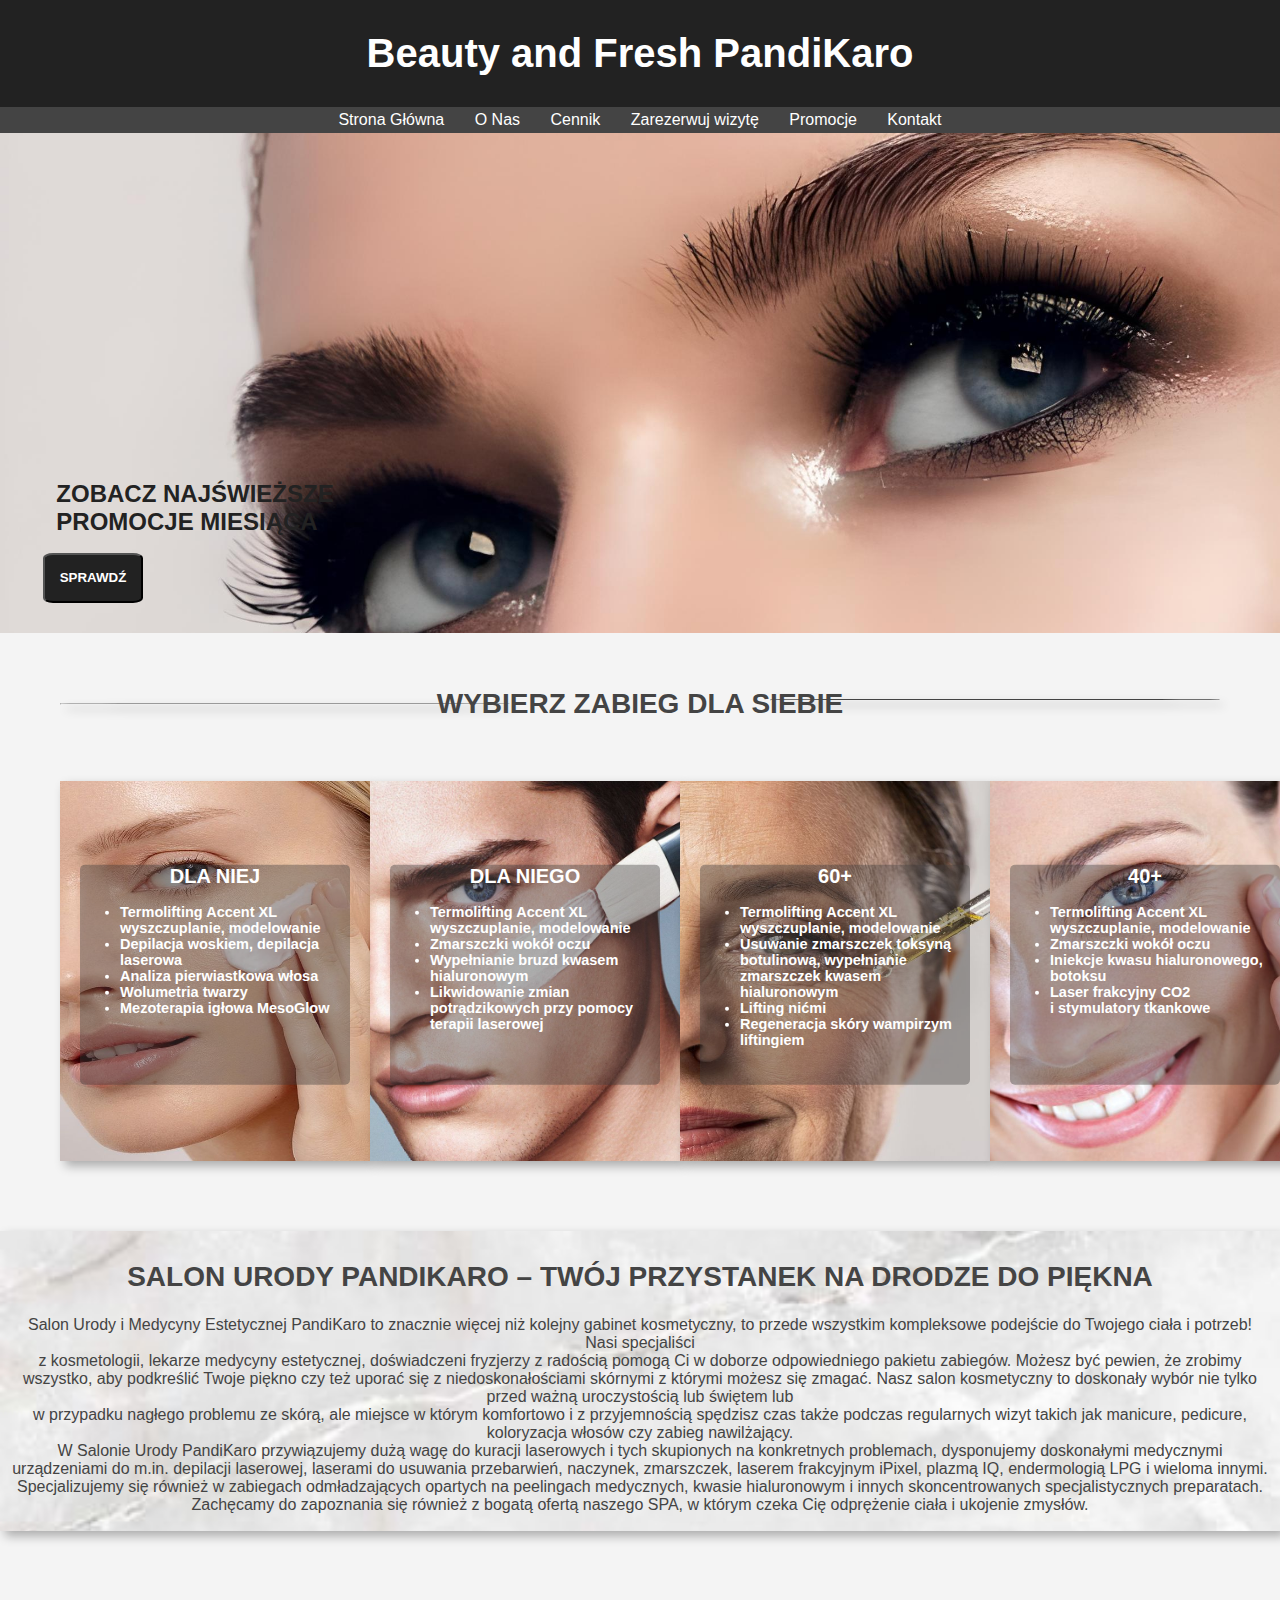
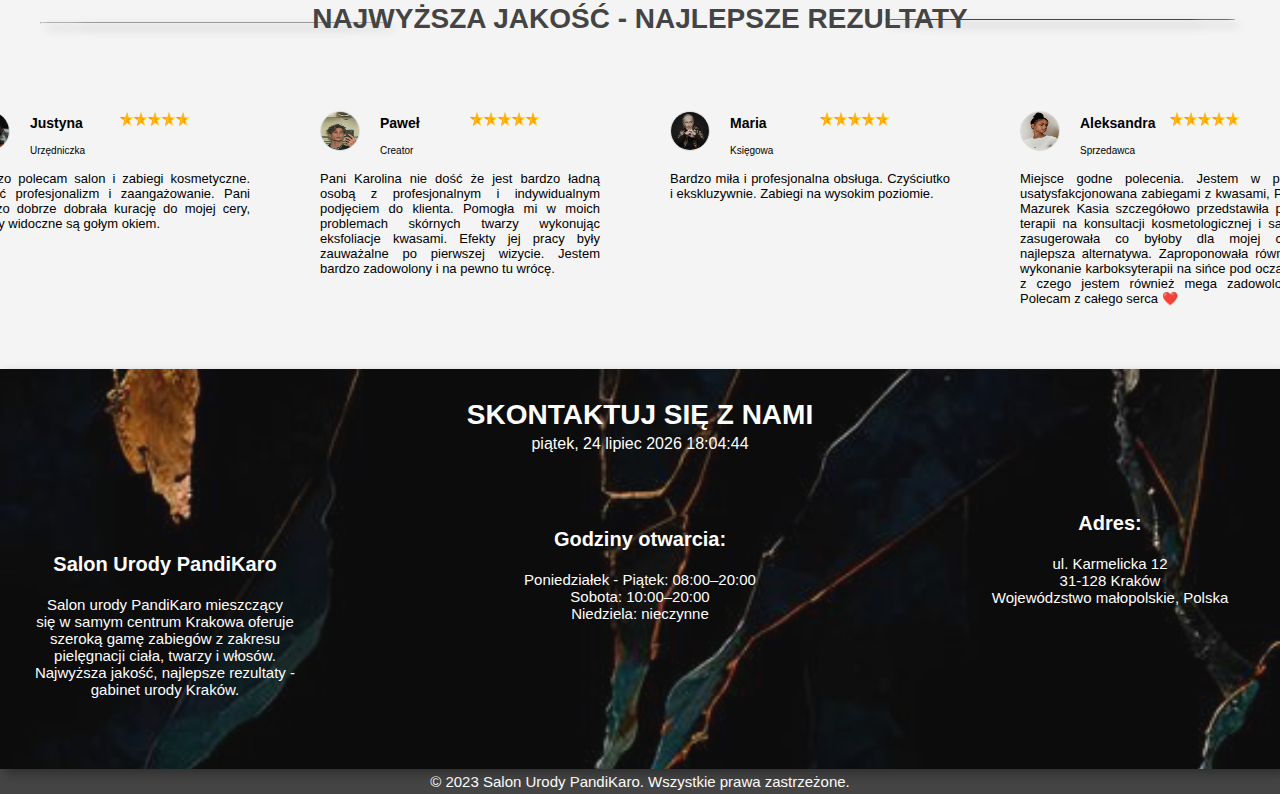
<file: index.html>
<!DOCTYPE html>
<html>
<html lang="pl">
<head>
	<meta charset="UTF-8">
	<meta name="author" content="Karolina Graf">
	<meta name="viewport" content="width=device-width, initial-scale=1.0">
	<link rel="icon" href="favicon.png">
	<title>Beauty and Fresh - medycyna estetyczna, Salon Urody PandiKaro</title>
	<link rel="stylesheet" href="zaliczenie_css.css">
	<style>
	</style>
    </head>

	<body>
	 <header>
        <h1>Beauty and Fresh PandiKaro</h1>
     </header>
	 <nav>
        <a href="./zaliczenie.html">Strona Główna</a>
        <a href="./onas.html">O Nas</a>
        <a href="./cennik.html">Cennik</a>
		<a href="./rezerwacja.html">Zarezerwuj wizytę</a>
		<a href="./promocje.html">Promocje</a>
		<a href="./kontakt.html">Kontakt</a>
     </nav>
	 
	 
	 <div id="slider">
        <img class="active" src="OBRAZY/obrazek2.jpg" alt="">
        <img src="OBRAZY/obrazek1.jpg" alt="">
        <img src="OBRAZY/obrazek3.jpg" alt="">
		<div class="tekst"><b>ZOBACZ NAJŚWIEŻSZE <br>PROMOCJE MIESIĄCA</b></div>
		<a href="./promocje.html" id="mojPrzycisk"><button type="button"><b>SPRAWDŹ</b></button></a>
		
    </div>
	
	
	  <hr class="przed">
	    <h2 class="oferty"><br> WYBIERZ ZABIEG DLA SIEBIE</h2><br><br>
	  <hr class="po">
	
	
	<div class="zabiegi">
	   <div class="z1">
	     <img src="OBRAZY/dlaniej.jpg" alt="" class="dlaniej">
		    <div class="opis1">
			   <h2><b>DLA NIEJ</b></h2>
			   <ul>
                 <li>Termolifting Accent XL wyszczuplanie, modelowanie</li>
                 <li>Depilacja woskiem, depilacja laserowa </li>
                 <li>Analiza pierwiastkowa włosa</li>
                 <li>Wolumetria twarzy</li>
				 <li>Mezoterapia igłowa MesoGlow</li>
               </ul> 
			</div>
	   </div>
	   <div class="z2">
	   <img src="OBRAZY/dlaniego.jpg" alt="" class="dlaniego">
	        <div class="opis2">
			   <h2><b>DLA NIEGO</b></h2>
			   <ul>
                 <li>Termolifting Accent XL wyszczuplanie, modelowanie</li>
                 <li>Zmarszczki wokół oczu </li>
                 <li>Wypełnianie bruzd kwasem hialuronowym</li>
                 <li>Likwidowanie zmian potrądzikowych przy pomocy terapii laserowej</li>
               </ul> 
			</div>
	   </div>
	   <div class="z3">
	   <img src="OBRAZY/sp.jpg" alt="" class="sp">
	        <div class="opis3">
			   <h2><b>60+</b></h2>
			   <ul>
                 <li>Termolifting Accent XL wyszczuplanie, modelowanie</li>
                 <li>Usuwanie zmarszczek toksyną botulinową, wypełnianie zmarszczek kwasem hialuronowym </li>
                 <li>Lifting nićmi</li>
                 <li>Regeneracja skóry wampirzym liftingiem</li>
               </ul> 
			</div>
	   </div>
	   <div class="z4">
	   <img src="OBRAZY/cp.jpg" alt="" class="cp">
	        <div class="opis4">
			   <h2><b>40+</b></h2>
			   <ul>
                 <li>Termolifting Accent XL wyszczuplanie, modelowanie</li>
                 <li>Zmarszczki wokół oczu </li>
                 <li>Iniekcje kwasu hialuronowego, botoksu</li>
                 <li>Laser frakcyjny CO2 <br>i stymulatory tkankowe</li>
               </ul> 
			</div>
	   </div>
	</div>
	   
	   
	<div class="przystanek">
	   <h2 class="p1">SALON URODY PANDIKARO – TWÓJ PRZYSTANEK NA DRODZE DO PIĘKNA</h2>
	   <p class="p2">Salon Urody i Medycyny Estetycznej PandiKaro to znacznie więcej niż kolejny gabinet kosmetyczny, to przede wszystkim kompleksowe podejście do Twojego ciała i potrzeb! Nasi specjaliści <br>z kosmetologii, lekarze medycyny estetycznej, doświadczeni fryzjerzy z radością pomogą Ci w doborze odpowiedniego pakietu zabiegów. Możesz być pewien, że zrobimy wszystko, aby podkreślić Twoje piękno czy też uporać się z niedoskonałościami skórnymi z którymi możesz się zmagać. Nasz salon kosmetyczny to doskonały wybór nie tylko przed ważną uroczystością lub świętem lub <br>w przypadku nagłego problemu ze skórą, ale miejsce w którym komfortowo i z przyjemnością spędzisz czas także podczas regularnych wizyt takich jak manicure, pedicure, koloryzacja włosów czy zabieg nawilżający.<br>W Salonie Urody PandiKaro przywiązujemy dużą wagę do kuracji laserowych i tych skupionych na konkretnych problemach, dysponujemy doskonałymi medycznymi urządzeniami do m.in. depilacji laserowej, laserami do usuwania przebarwień, naczynek, zmarszczek, laserem frakcyjnym iPixel, plazmą IQ, endermologią LPG i wieloma innymi. Specjalizujemy się również w zabiegach odmładzających opartych na peelingach medycznych, kwasie hialuronowym i innych skoncentrowanych specjalistycznych preparatach. Zachęcamy do zapoznania się również z bogatą ofertą naszego SPA, w którym czeka Cię odprężenie ciała i ukojenie zmysłów.</p>
	</div>
	
	
	<hr class="przed2">
	    <h2 class="op"><br> NAJWYŻSZA JAKOŚĆ - NAJLEPSZE REZULTATY</h2><br><br>
	  <hr class="po2">
	  
	  
	  
	  <div class="opinie">
	     <div class="opinia1">
		    <img src="OBRAZY/t1.jpg" alt="" class="t1">
			   <p class="imie1"><b>Justyna</b></p>
			   <p class="zawod1">Urzędniczka</p>
			   <div class="gwiazdki">
			      <img src="OBRAZY/gw.png" alt="" class="gw">
				  <img src="OBRAZY/gw.png" alt="" class="gw">
				  <img src="OBRAZY/gw.png" alt="" class="gw">
				  <img src="OBRAZY/gw.png" alt="" class="gw">
				  <img src="OBRAZY/gw.png" alt="" class="gw">
			   </div>
			         <p class="text">Bardzo polecam salon i zabiegi kosmetyczne. Widać profesjonalizm i zaangażowanie. Pani bardzo dobrze dobrała kurację do mojej cery, efekty widoczne są gołym okiem.</p>
		 </div>
	     <div class="opinia2">
		    <img src="OBRAZY/t2.jpg" alt="" class="t2">
			   <p class="imie2"><b>Paweł</b></p>
			   <p class="zawod2">Creator</p>
			   <div class="gwiazdki">
			      <img src="OBRAZY/gw.png" alt="" class="gw">
				  <img src="OBRAZY/gw.png" alt="" class="gw">
				  <img src="OBRAZY/gw.png" alt="" class="gw">
				  <img src="OBRAZY/gw.png" alt="" class="gw">
				  <img src="OBRAZY/gw.png" alt="" class="gw">
			   </div>
			         <p class="text">Pani Karolina nie dość że jest bardzo ładną osobą z profesjonalnym i indywidualnym podjęciem do klienta. Pomogła mi w moich problemach skórnych twarzy wykonując eksfoliacje kwasami. Efekty jej pracy były zauważalne po pierwszej wizycie. Jestem bardzo zadowolony i na pewno tu wrócę.</p>
		 </div>
	     <div class="opinia3">
		    <img src="OBRAZY/t3.jpg" alt="" class="t3">
			   <p class="imie3"><b>Maria</b></p>
			   <p class="zawod3">Księgowa</p>
			   <div class="gwiazdki">
			      <img src="OBRAZY/gw.png" alt="" class="gw">
				  <img src="OBRAZY/gw.png" alt="" class="gw">
				  <img src="OBRAZY/gw.png" alt="" class="gw">
				  <img src="OBRAZY/gw.png" alt="" class="gw">
				  <img src="OBRAZY/gw.png" alt="" class="gw">
			   </div>
			         <p class="text">Bardzo miła i profesjonalna obsługa. Czyściutko i ekskluzywnie. Zabiegi na wysokim poziomie.</p>
		 </div>
		 <div class="opinia4">
		    <img src="OBRAZY/t4.jpg" alt="" class="t4">
			   <p class="imie4"><b>Aleksandra</b></p>
			   <p class="zawod4">Sprzedawca</p>
			   <div class="gwiazdki">
			      <img src="OBRAZY/gw.png" alt="" class="gw">
				  <img src="OBRAZY/gw.png" alt="" class="gw">
				  <img src="OBRAZY/gw.png" alt="" class="gw">
				  <img src="OBRAZY/gw.png" alt="" class="gw">
				  <img src="OBRAZY/gw.png" alt="" class="gw">
			   </div>
			         <p class="text">Miejsce godne polecenia. Jestem w pełni usatysfakcjonowana zabiegami z kwasami, Pani Mazurek Kasia szczegółowo przedstawiła plan terapii na konsultacji kosmetologicznej i sama zasugerowała co byłoby dla mojej cery najlepsza alternatywa. Zaproponowała również wykonanie karboksyterapii na sińce pod oczami, z czego jestem również mega zadowolona. Polecam z całego serca ❤️</p>
		 </div>
		 
		 
			   
	  </div>
	   
	   <div class="zakonczenie">
	      <h2 class="tekst-zak"> SKONTAKTUJ SIĘ Z NAMI</h2><div id="datetime"></div>
		  
		   <div class="zak1">
		     <p class="opis-tytul">Salon Urody PandiKaro</p>
			 <p class="opis">Salon urody PandiKaro mieszczący <br>się w samym centrum Krakowa oferuje <br>szeroką gamę zabiegów z zakresu <br>pielęgnacji ciała, twarzy i włosów.<br> Najwyższa jakość, najlepsze rezultaty - <br>gabinet urody Kraków.</p>
		   </div>
		   
		   <div class="zak2">
			 <p class="godziny-otwarcia">Godziny otwarcia:</p>
			 <p class="godziny">Poniedziałek - Piątek: 08:00–20:00<br>Sobota: 10:00–20:00<br>Niedziela: nieczynne</p>
		   </div>
		   
           <div class="zak3">		   
			 <p class="adres-tytul">Adres:</p>
			 <p class="adres">ul. Karmelicka 12<br>31-128 Kraków<br>Wojewódzstwo małopolskie, Polska</p>
		   </div>
		   
	   </div>
	   
	   
	
	
	
	
	
	<footer>
        &copy; 2023 Salon Urody PandiKaro. Wszystkie prawa zastrzeżone.
    </footer>
	<script>
	document.addEventListener("DOMContentLoaded", function () {
            var index = 0;
            var obrazki = document.querySelectorAll("#slider img");

            function zmiana() {
                obrazki[index].classList.remove("active");
                index = (index + 1) % obrazki.length;
                obrazki[index].classList.add("active");
            }

            setInterval(zmiana, 3000); 
        });
	
	
	
	</script>
	
	<script>
    function aktualnaData() {
      var dzisiaj = new Date();
      var dzienTygodnia = dzisiaj.toLocaleDateString('pl-PL', { weekday: 'long' });
      var dzien = dzisiaj.getDate();
      var miesiac = dzisiaj.toLocaleDateString('pl-PL', { month: 'long' });
      var rok = dzisiaj.getFullYear();
      var godzina = dzisiaj.getHours();
      var minuty = dzisiaj.getMinutes();
      var sekundy = dzisiaj.getSeconds();

      var pelnaDataICzas = dzienTygodnia + ', ' + dzien + ' ' + miesiac + ' ' + rok + ' ' + godzina + ':' + dodajZero(minuty) + ':' + dodajZero(sekundy);
      
      document.getElementById('datetime').innerText = pelnaDataICzas;
      
      setTimeout(aktualnaData, 1000);
    }

    function dodajZero(i) {
      return i < 10 ? "0" + i : i;
    }

    aktualnaData(); 
  </script>
	</body>
	</html>
</file>
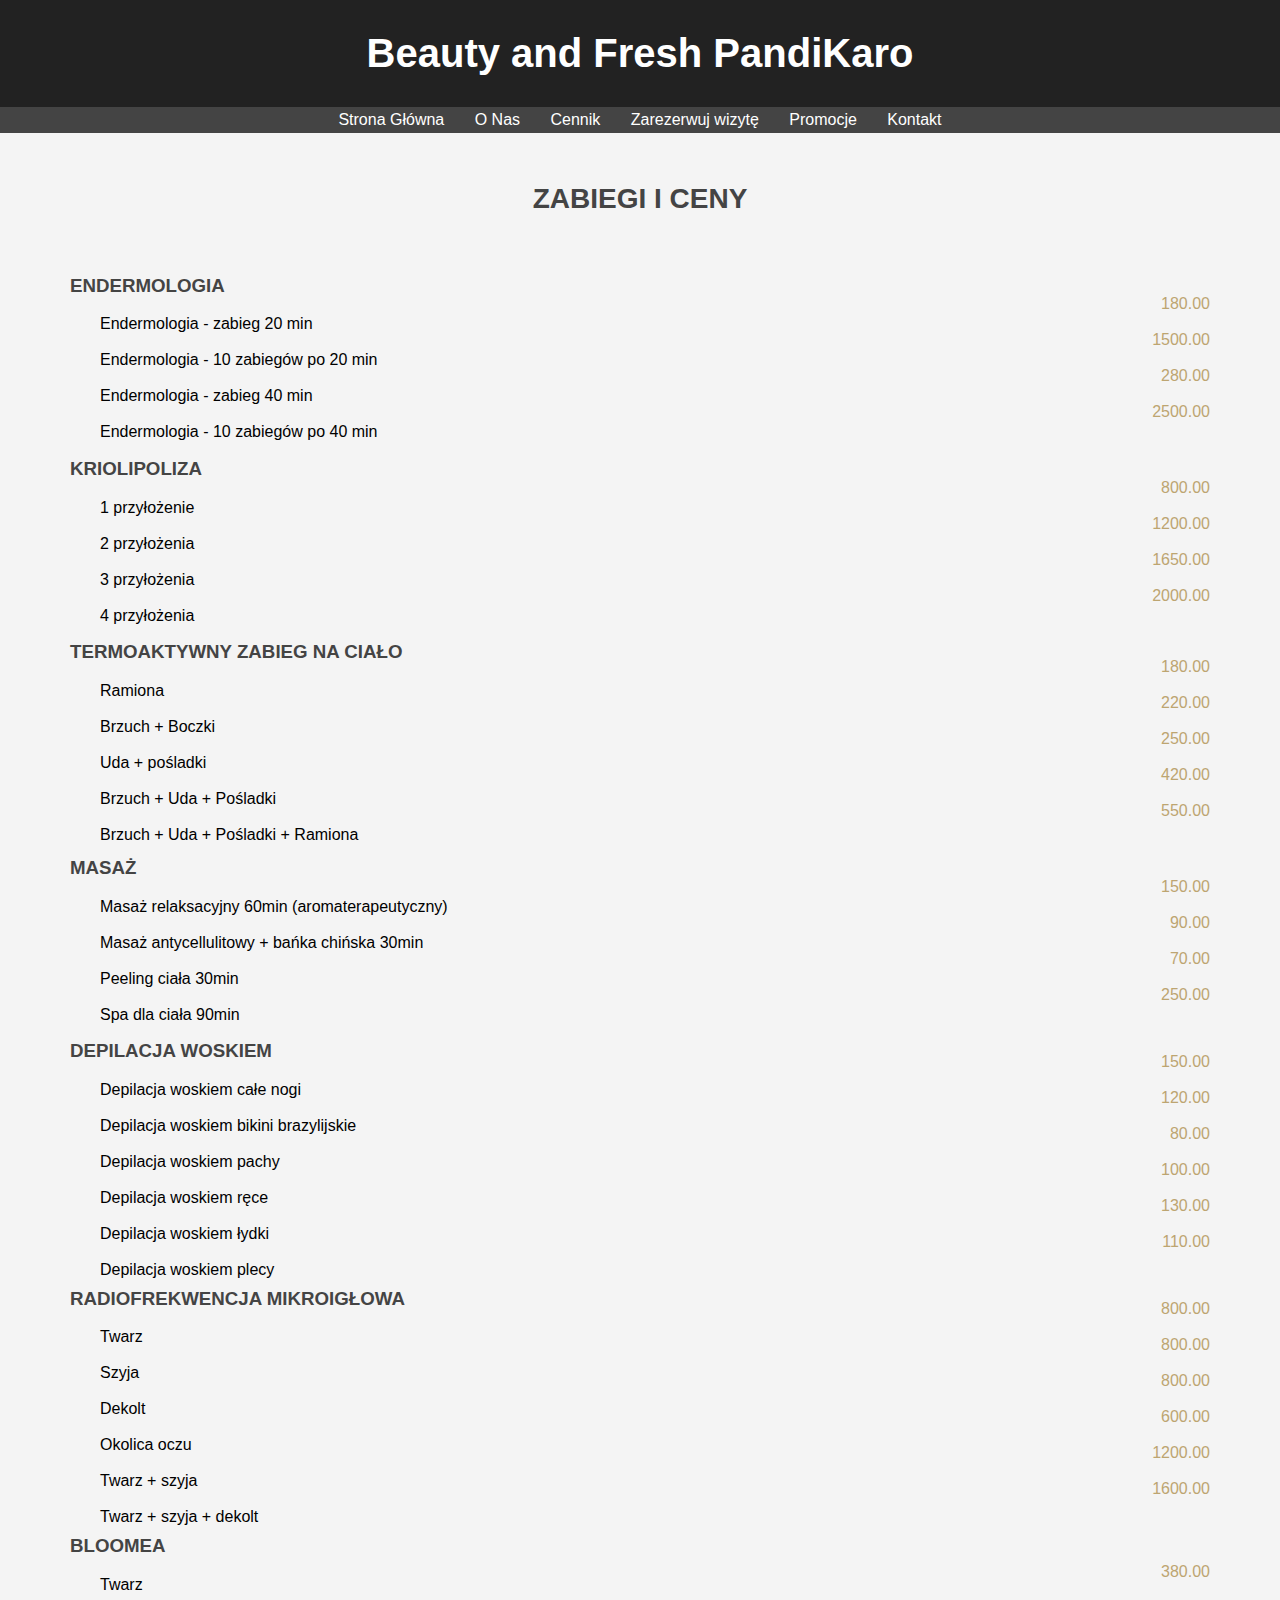
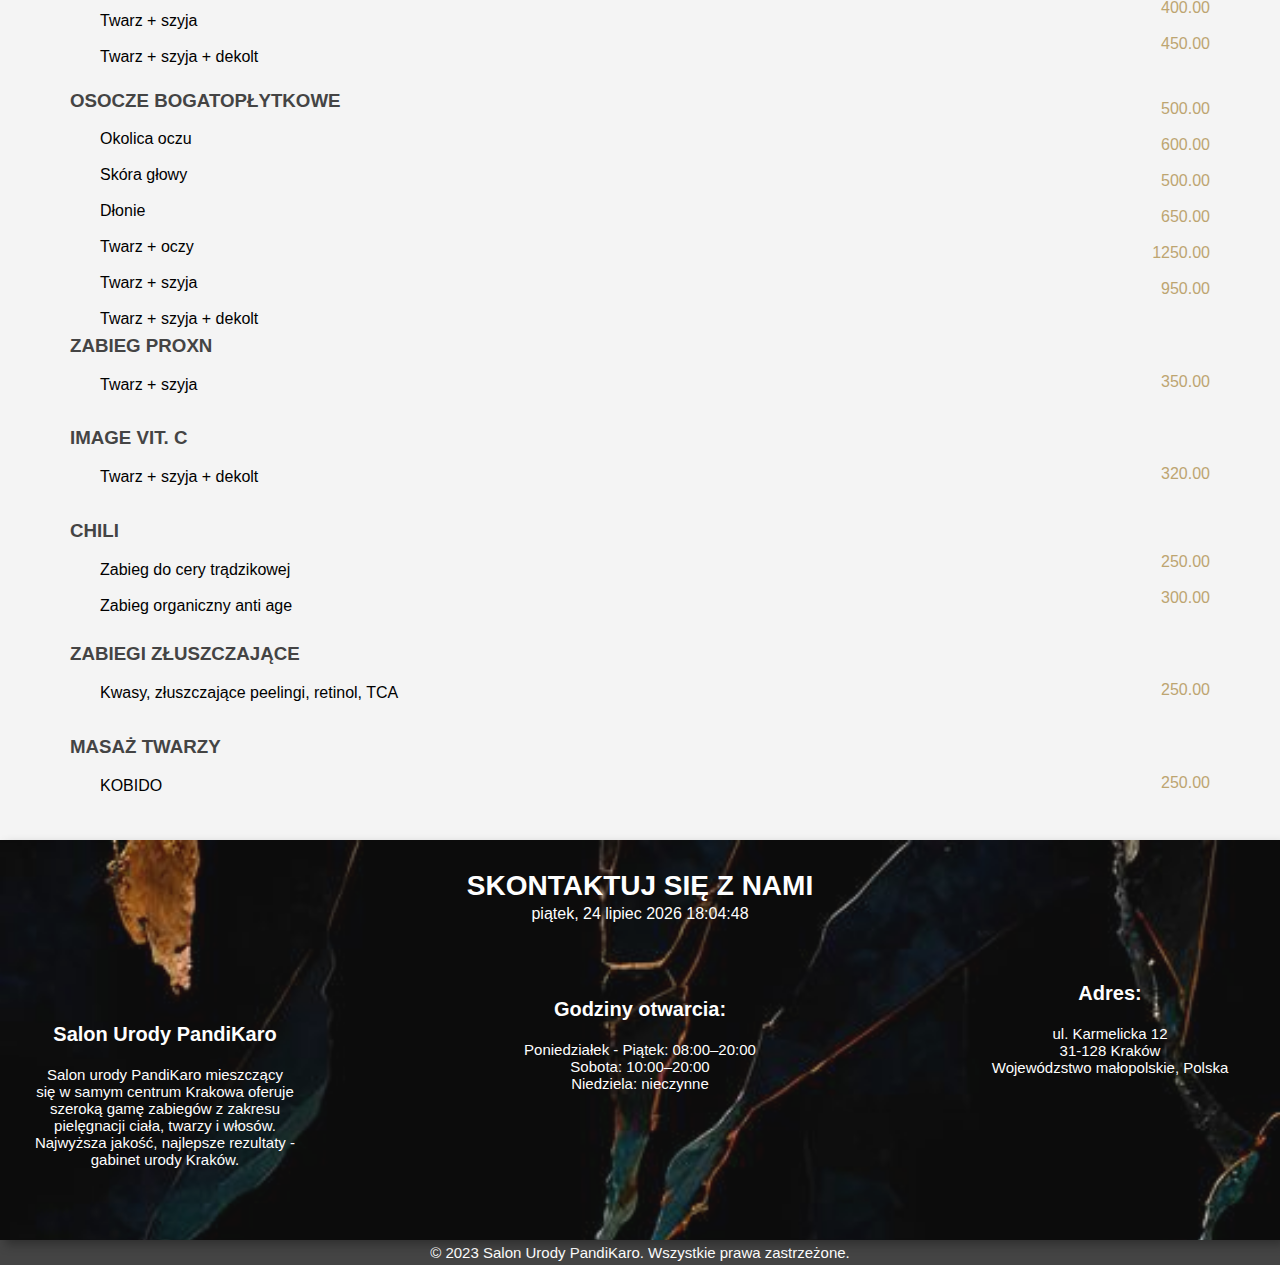
<file: cennik.html>
<!DOCTYPE html>
<html>
<html lang="pl">
<head>
	<meta charset="UTF-8">
	<meta name="author" content="Karolina Graf">
	<meta name="viewport" content="width=device-width, initial-scale=1.0">
	<link rel="icon" href="favicon.png">
	<title>Cennik - medycyna estetyczna, Salon Urody PandiKaro</title>
	<link rel="stylesheet" href="cennik.css">
	<style>
	</style>
    </head>

	<body>
	 <header>
        <h1>Beauty and Fresh PandiKaro</h1>
     </header>
	 <nav>
        <a href="./index.html">Strona Główna</a>
        <a href="./onas.html#o-nas">O Nas</a>
        <a href="./cennik.html">Cennik</a>
		<a href="./rezerwacja.html">Zarezerwuj wizytę</a>
		<a href="./promocje.html">Promocje</a>
		<a href="./kontakt.html">Kontakt</a>
     </nav>
	 
	 <h2 class="cennik">ZABIEGI I CENY</h2><br>
	 
	 <div class="box1">
	 
	 <h3 class="jeden">ENDERMOLOGIA </h3>
	    <p class="jeden1">Endermologia - zabieg 20 min<br><br>Endermologia - 10 zabiegów po 20 min<br><br>Endermologia - zabieg 40 min<br><br>Endermologia - 10 zabiegów po 40 min</p><br>
		
		<p class="ceny">180.00<br><br>1500.00<br><br>280.00<br><br>2500.00<br><br></p>
		
		<h3 class="jeden">KRIOLIPOLIZA</h3>
	    <p class="jeden1">1 przyłożenie<br><br>2 przyłożenia<br><br>3 przyłożenia<br><br>4 przyłożenia</p><br>
		
		<p class="ceny">800.00<br><br>1200.00<br><br>1650.00<br><br>2000.00<br><br></p>
		
		<h3 class="jeden">TERMOAKTYWNY ZABIEG NA CIAŁO</h3>
	    <p class="jeden1">Ramiona<br><br>Brzuch + Boczki<br><br>Uda + pośladki<br><br>Brzuch + Uda + Pośladki<br><br>Brzuch + Uda + Pośladki + Ramiona</p><br>
		
		<p class="ceny2">180.00<br><br>220.00<br><br>250.00<br><br>420.00<br><br>550.00<br><br></p>
		
		<h3 class="jeden">MASAŻ</h3>
	    <p class="jeden1">Masaż relaksacyjny 60min (aromaterapeutyczny)<br><br>Masaż antycellulitowy + bańka chińska 30min<br><br>Peeling ciała 30min<br><br>Spa dla ciała 90min</p><br>
		
		<p class="ceny">150.00<br><br>90.00<br><br>70.00<br><br>250.00<br><br></p>
		
		<h3 class="jeden">DEPILACJA WOSKIEM</h3>
	    <p class="jeden1">Depilacja woskiem całe nogi<br><br>Depilacja woskiem bikini brazylijskie<br><br>Depilacja woskiem pachy<br><br>Depilacja woskiem ręce<br><br>Depilacja woskiem łydki<br><br>Depilacja woskiem plecy</p><br>
		
		<p class="ceny3">150.00<br><br>120.00<br><br>80.00<br><br>100.00<br><br>130.00<br><br>110.00<br><br></p>
	 
	    <h3 class="jeden">RADIOFREKWENCJA MIKROIGŁOWA</h3>
	    <p class="jeden1">Twarz<br><br>Szyja<br><br>Dekolt<br><br>Okolica oczu<br><br>Twarz + szyja<br><br>Twarz + szyja + dekolt</p><br>
		
		<p class="ceny4">800.00<br><br>800.00<br><br>800.00<br><br>600.00<br><br>1200.00<br><br>1600.00<br><br></p>
		
		<h3 class="jeden">BLOOMEA</h3>
	    <p class="jeden1">Twarz<br><br>Twarz + szyja<br><br>Twarz + szyja + dekolt</p><br>
		
		<p class="ceny5">380.00<br><br>400.00<br><br>450.00<br><br></p>
		
		<h3 class="jeden">OSOCZE BOGATOPŁYTKOWE</h3>
	    <p class="jeden1">Okolica oczu<br><br>Skóra głowy<br><br>Dłonie<br><br>Twarz + oczy<br><br>Twarz + szyja<br><br>Twarz + szyja + dekolt</p><br>
		
		<p class="ceny6">500.00<br><br>600.00<br><br>500.00<br><br>650.00<br><br>1250.00<br><br>950.00<br><br></p>
		
		<h3 class="jeden">ZABIEG PROXN</h3>
	    <p class="jeden1">Twarz + szyja</p><br>
		
		<p class="ceny7">350.00<br><br></p>
		
		<h3 class="jeden">IMAGE VIT. C</h3>
	    <p class="jeden1">Twarz + szyja + dekolt</p><br>
		
		<p class="ceny8">320.00<br><br></p>
		
		<h3 class="jeden">CHILI</h3>
	    <p class="jeden1">Zabieg do cery trądzikowej<br><br>Zabieg organiczny anti age</p><br>
		
		<p class="ceny9">250.00<br><br>300.00<br><br></p>
		
		<h3 class="jeden">ZABIEGI ZŁUSZCZAJĄCE</h3>
	    <p class="jeden1">Kwasy, złuszczające peelingi, retinol, TCA</p><br>
		
		<p class="ceny10">250.00<br><br></p>
		
		<h3 class="jeden">MASAŻ TWARZY</h3>
	    <p class="jeden1">KOBIDO</p><br>
		
		<p class="ceny11">250.00<br><br></p>
		
		
		
		



	 </div>
	 
	 
	 <div class="zakonczenie">
	      <h2 class="tekst-zak"> SKONTAKTUJ SIĘ Z NAMI</h2><div id="datetime"></div>
		  
		   <div class="zak1">
		     <p class="opis-tytul">Salon Urody PandiKaro</p>
			 <p class="opis">Salon urody PandiKaro mieszczący <br>się w samym centrum Krakowa oferuje <br>szeroką gamę zabiegów z zakresu <br>pielęgnacji ciała, twarzy i włosów.<br> Najwyższa jakość, najlepsze rezultaty - <br>gabinet urody Kraków.</p>
		   </div>
		   
		   <div class="zak2">
			 <p class="godziny-otwarcia">Godziny otwarcia:</p>
			 <p class="godziny">Poniedziałek - Piątek: 08:00–20:00<br>Sobota: 10:00–20:00<br>Niedziela: nieczynne</p>
		   </div>
		   
           <div class="zak3">		   
			 <p class="adres-tytul">Adres:</p>
			 <p class="adres">ul. Karmelicka 12<br>31-128 Kraków<br>Wojewódzstwo małopolskie, Polska</p>
		   </div>
		   
	   </div>
	 
	 <footer>
        &copy; 2023 Salon Urody PandiKaro. Wszystkie prawa zastrzeżone.
    </footer>
	
	
	<script>
    function aktualnaData() {
      var dzisiaj = new Date();
      var dzienTygodnia = dzisiaj.toLocaleDateString('pl-PL', { weekday: 'long' });
      var dzien = dzisiaj.getDate();
      var miesiac = dzisiaj.toLocaleDateString('pl-PL', { month: 'long' });
      var rok = dzisiaj.getFullYear();
      var godzina = dzisiaj.getHours();
      var minuty = dzisiaj.getMinutes();
      var sekundy = dzisiaj.getSeconds();

      var pelnaDataICzas = dzienTygodnia + ', ' + dzien + ' ' + miesiac + ' ' + rok + ' ' + godzina + ':' + dodajZero(minuty) + ':' + dodajZero(sekundy);
      
      document.getElementById('datetime').innerText = pelnaDataICzas;
      
      setTimeout(aktualnaData, 1000);
    }

    function dodajZero(i) {
      return i < 10 ? "0" + i : i;
    }

    aktualnaData(); 
  </script>
	
</body>
</html>
</file>
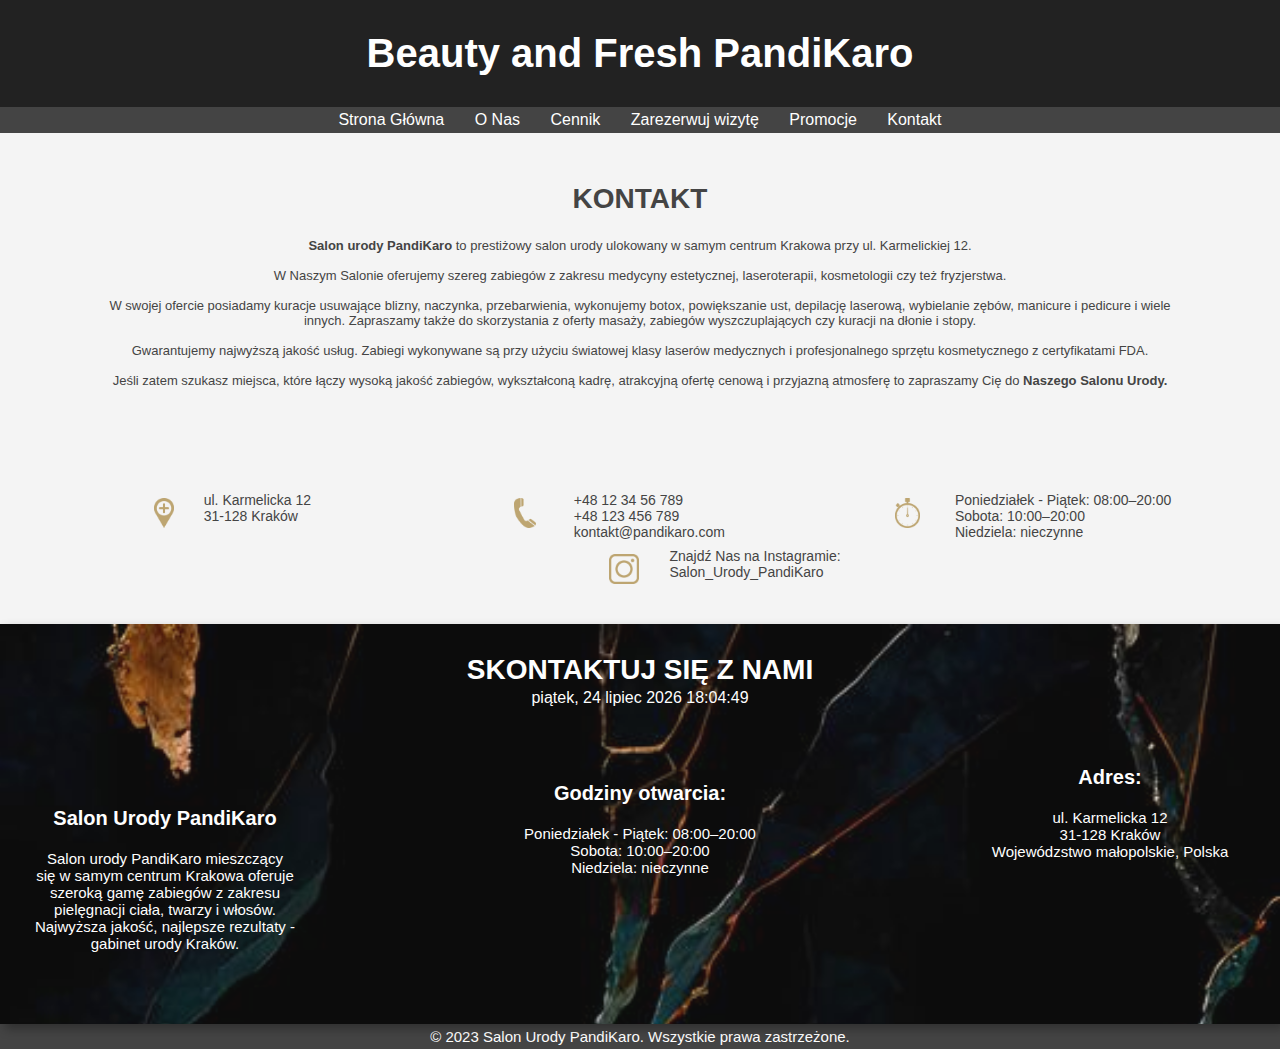
<file: kontakt.html>
<!DOCTYPE html>
<html>
<html lang="pl">
<head>
	<meta charset="UTF-8">
	<meta name="author" content="Karolina Graf">
	<meta name="viewport" content="width=device-width, initial-scale=1.0">
	<link rel="icon" href="favicon.png">
	<title>Kontakt - medycyna estetyczna, Salon Urody PandiKaro</title>
	<link rel="stylesheet" href="kontakt.css">
	<style>
	</style>
    </head>

	<body>
	 <header>
        <h1>Beauty and Fresh PandiKaro</h1>
     </header>
	 <nav>
        <a href="./index.html">Strona Główna</a>
        <a href="./onas.html#o-nas">O Nas</a>
        <a href="./file:///C:/Users/Karolina/Desktop/Zaliczenie_HTML_Graf_Karolina/cennik.html">Cennik</a>
		<a href="./rezerwacja.html">Zarezerwuj wizytę</a>
		<a href="./promocje.html">Promocje</a>
		<a href="./kontakt.html">Kontakt</a>
     </nav>
	 
	 <h2 class="kontakt">KONTAKT</h2>
	 <p class="notka"><b>Salon urody PandiKaro</b> to prestiżowy salon urody ulokowany w samym centrum Krakowa przy ul. Karmelickiej 12.<br><br>W Naszym Salonie oferujemy szereg zabiegów z zakresu medycyny estetycznej, laseroterapii, kosmetologii czy też fryzjerstwa.<br><br>W swojej ofercie posiadamy kuracje usuwające blizny, naczynka, przebarwienia, wykonujemy botox, powiększanie ust, depilację laserową, wybielanie zębów, manicure i pedicure i wiele innych. Zapraszamy także do skorzystania z oferty masaży, zabiegów wyszczuplających czy kuracji na dłonie i stopy.<br><br>Gwarantujemy najwyższą jakość usług. Zabiegi wykonywane są przy użyciu światowej klasy laserów medycznych i profesjonalnego sprzętu kosmetycznego z certyfikatami FDA.<br><br>Jeśli zatem szukasz miejsca, które łączy wysoką jakość zabiegów, wykształconą kadrę, atrakcyjną ofertę cenową i przyjazną atmosferę to zapraszamy Cię do <b>Naszego Salonu Urody.</b></p>
	 
	 <div class="jeden">
	 
	    <div class="y">
	    <img class="jeden1_zdj" src="OBRAZY/lok.png" alt="">
		<p class="y2">ul. Karmelicka 12<br>31-128 Kraków</p>
		</div>
		
		<div class="z">
		<img class="jeden_zdj" src="OBRAZY/phone.png" alt="">
		<p class="z2">+48 12 34 56 789<br>+48 123 456 789<br>kontakt@pandikaro.com</p>
		</div>
		
		<div class="x">
		<img class="jeden_zdj" src="OBRAZY/zegar.png" alt="">
		<p class="x2">Poniedziałek - Piątek: 08:00–20:00<br>Sobota: 10:00–20:00<br>Niedziela: nieczynne</p>
		</div>
		
		<div class="w">
		<img class="jeden_zdj" src="OBRAZY/ig.png" alt="">
		<p class="w2">Znajdź Nas na Instagramie: <br>Salon_Urody_PandiKaro</p>
		</div>
		
	 </div>
	 
	 
	 
	 <div class="zakonczenie">
	      <h2 class="tekst-zak"> SKONTAKTUJ SIĘ Z NAMI</h2><div id="datetime"></div>
		  
		   <div class="zak1">
		     <p class="opis-tytul">Salon Urody PandiKaro</p>
			 <p class="opis">Salon urody PandiKaro mieszczący <br>się w samym centrum Krakowa oferuje <br>szeroką gamę zabiegów z zakresu <br>pielęgnacji ciała, twarzy i włosów.<br> Najwyższa jakość, najlepsze rezultaty - <br>gabinet urody Kraków.</p>
		   </div>
		   
		   <div class="zak2">
			 <p class="godziny-otwarcia">Godziny otwarcia:</p>
			 <p class="godziny">Poniedziałek - Piątek: 08:00–20:00<br>Sobota: 10:00–20:00<br>Niedziela: nieczynne</p>
		   </div>
		   
           <div class="zak3">		   
			 <p class="adres-tytul">Adres:</p>
			 <p class="adres">ul. Karmelicka 12<br>31-128 Kraków<br>Wojewódzstwo małopolskie, Polska</p>
		   </div>
		   
	   </div>
	 
	 <footer>
        &copy; 2023 Salon Urody PandiKaro. Wszystkie prawa zastrzeżone.
    </footer>
	
	
	
	
	<script>
    function aktualnaData() {
      var dzisiaj = new Date();
      var dzienTygodnia = dzisiaj.toLocaleDateString('pl-PL', { weekday: 'long' });
      var dzien = dzisiaj.getDate();
      var miesiac = dzisiaj.toLocaleDateString('pl-PL', { month: 'long' });
      var rok = dzisiaj.getFullYear();
      var godzina = dzisiaj.getHours();
      var minuty = dzisiaj.getMinutes();
      var sekundy = dzisiaj.getSeconds();

      var pelnaDataICzas = dzienTygodnia + ', ' + dzien + ' ' + miesiac + ' ' + rok + ' ' + godzina + ':' + dodajZero(minuty) + ':' + dodajZero(sekundy);
      
      document.getElementById('datetime').innerText = pelnaDataICzas;
      
      setTimeout(aktualnaData, 1000);
    }

    function dodajZero(i) {
      return i < 10 ? "0" + i : i;
    }

    aktualnaData(); 
  </script>
	
</body>
</html>
</file>
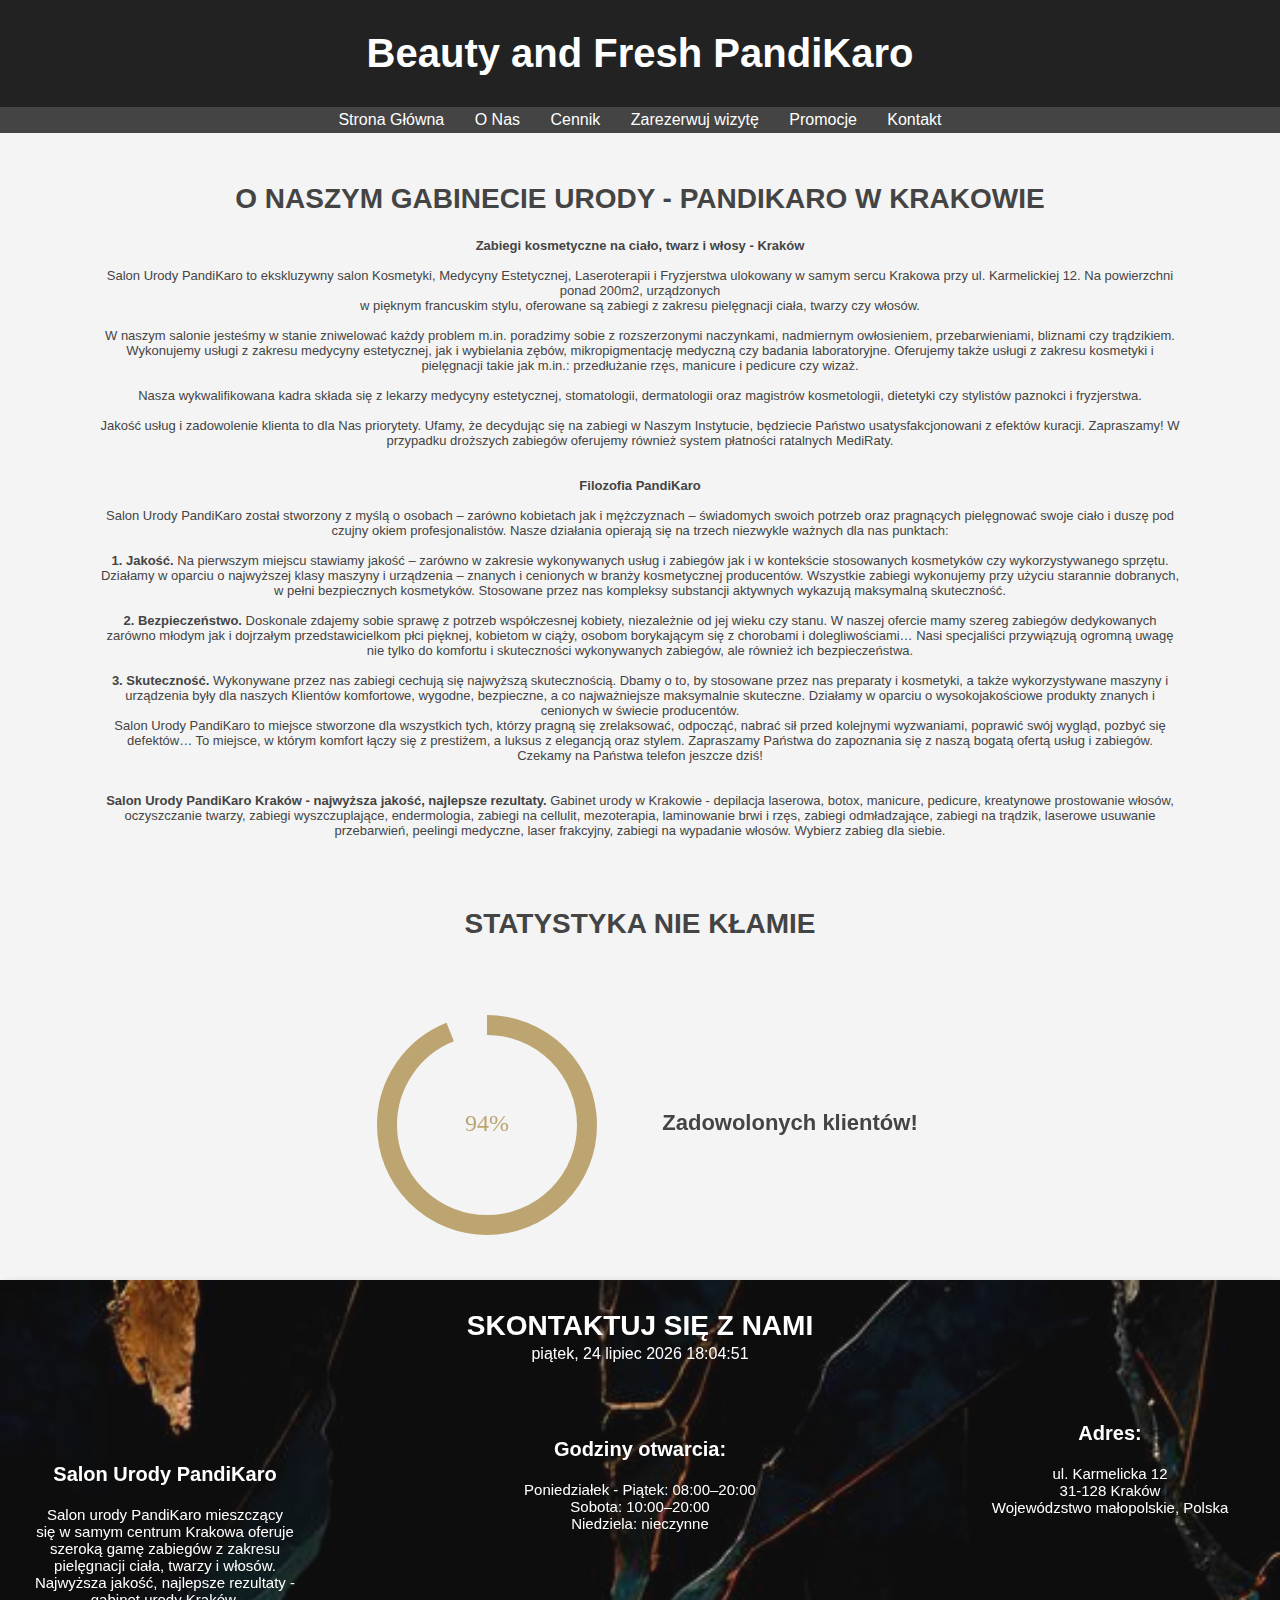
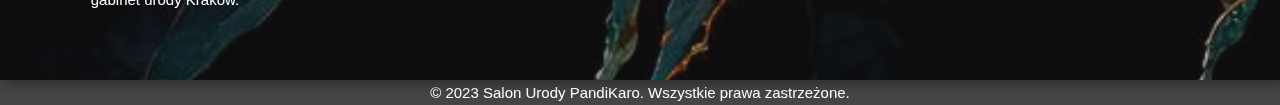
<file: onas.html>
<!DOCTYPE html>
<html>
<html lang="pl">
<head>
	<meta charset="UTF-8">
	<meta name="author" content="Karolina Graf">
	<meta name="viewport" content="width=device-width, initial-scale=1.0">
	<link rel="icon" href="favicon.png">
	<title>O nas - medycyna estetyczna, Salon Urody PandiKaro</title>
	<link rel="stylesheet" href="onas.css">
	<style>
	</style>
    </head>

	<body>
	 <header>
        <h1>Beauty and Fresh PandiKaro</h1>
     </header>
	 <nav>
        <a href="./index.html">Strona Główna</a>
        <a href="./onas.html#o-nas">O Nas</a>
        <a href="./cennik.html">Cennik</a>
		<a href="./rezerwacja.html">Zarezerwuj wizytę</a>
		<a href="./promocje.html">Promocje</a>
		<a href="./kontakt.html">Kontakt</a>
     </nav>
	 
	 <h2 class="onas">O NASZYM GABINECIE URODY - PANDIKARO W KRAKOWIE</h2>
	 <p class="rozwiniecie"><b>Zabiegi kosmetyczne na ciało, twarz i włosy - Kraków</b><br><br>Salon Urody PandiKaro to ekskluzywny salon Kosmetyki, Medycyny Estetycznej, Laseroterapii i Fryzjerstwa ulokowany w samym sercu Krakowa przy ul. Karmelickiej 12. Na powierzchni ponad 200m2, urządzonych<br> w pięknym francuskim stylu, oferowane są zabiegi z zakresu pielęgnacji ciała, twarzy czy włosów.<br><br>W naszym salonie jesteśmy w stanie zniwelować każdy problem m.in. poradzimy sobie z rozszerzonymi naczynkami, nadmiernym owłosieniem, przebarwieniami, bliznami czy trądzikiem. Wykonujemy usługi z zakresu medycyny estetycznej, jak i wybielania zębów, mikropigmentację medyczną czy badania laboratoryjne. Oferujemy także usługi z zakresu kosmetyki i pielęgnacji takie jak m.in.: przedłużanie rzęs, manicure i pedicure czy wizaż.<br><br>Nasza wykwalifikowana kadra składa się z lekarzy medycyny estetycznej, stomatologii, dermatologii oraz magistrów kosmetologii, dietetyki czy stylistów paznokci i fryzjerstwa.<br><br>Jakość usług i zadowolenie klienta to dla Nas priorytety. Ufamy, że decydując się na zabiegi w Naszym Instytucie, będziecie Państwo usatysfakcjonowani z efektów kuracji. Zapraszamy! W przypadku droższych zabiegów oferujemy również system płatności ratalnych MediRaty.<br><br><br><b>Filozofia PandiKaro</b><br><br>Salon Urody PandiKaro został stworzony z myślą o osobach – zarówno kobietach jak i mężczyznach – świadomych swoich potrzeb oraz pragnących pielęgnować swoje ciało i duszę pod czujny okiem profesjonalistów. Nasze działania opierają się na trzech niezwykle ważnych dla nas punktach:<br><br><b>1. Jakość.</b> Na pierwszym miejscu stawiamy jakość – zarówno w zakresie wykonywanych usług i zabiegów jak i w kontekście stosowanych kosmetyków czy wykorzystywanego sprzętu. Działamy w oparciu o najwyższej klasy maszyny i urządzenia – znanych i cenionych w branży kosmetycznej producentów. Wszystkie zabiegi wykonujemy przy użyciu starannie dobranych, w pełni bezpiecznych kosmetyków. Stosowane przez nas kompleksy substancji aktywnych wykazują maksymalną skuteczność.<br><br><b>2. Bezpieczeństwo.</b> Doskonale zdajemy sobie sprawę z potrzeb współczesnej kobiety, niezależnie od jej wieku czy stanu. W naszej ofercie mamy szereg zabiegów dedykowanych zarówno młodym jak i dojrzałym przedstawicielkom płci pięknej, kobietom w ciąży, osobom borykającym się z chorobami i dolegliwościami… Nasi specjaliści przywiązują ogromną uwagę nie tylko do komfortu i skuteczności wykonywanych zabiegów, ale również ich bezpieczeństwa.<br><br><b>3. Skuteczność. </b>Wykonywane przez nas zabiegi cechują się najwyższą skutecznością. Dbamy o to, by stosowane przez nas preparaty i kosmetyki, a także wykorzystywane maszyny i urządzenia były dla naszych Klientów komfortowe, wygodne, bezpieczne, a co najważniejsze maksymalnie skuteczne. Działamy w oparciu o wysokojakościowe produkty znanych i cenionych w świecie producentów.<br>Salon Urody PandiKaro to miejsce stworzone dla wszystkich tych, którzy pragną się zrelaksować, odpocząć, nabrać sił przed kolejnymi wyzwaniami, poprawić swój wygląd, pozbyć się defektów… To miejsce, w którym komfort łączy się z prestiżem, a luksus z elegancją oraz stylem. Zapraszamy Państwa do zapoznania się z naszą bogatą ofertą usług i zabiegów. Czekamy na Państwa telefon jeszcze dziś!<br><br><br><b>Salon Urody PandiKaro Kraków - najwyższa jakość, najlepsze rezultaty.</b> Gabinet urody w Krakowie - depilacja laserowa, botox, manicure, pedicure, kreatynowe prostowanie włosów, oczyszczanie twarzy, zabiegi wyszczuplające, endermologia, zabiegi na cellulit, mezoterapia, laminowanie brwi i rzęs, zabiegi odmładzające, zabiegi na trądzik, laserowe usuwanie przebarwień, peelingi medyczne, laser frakcyjny, zabiegi na wypadanie włosów. Wybierz zabieg dla siebie.</p>
	 
	 <h2 class="st">STATYSTYKA NIE KŁAMIE </h2>
	 
	 <div class="kont">
	 <canvas id="myCanvas" width="250" height="250"></canvas>
     <div id="info">Zadowolonych klientów!</div>
	 </div>
	 
	 
	 <div class="zakonczenie">
	      <h2 class="tekst-zak"> SKONTAKTUJ SIĘ Z NAMI</h2><div id="datetime"></div>
		  
		   <div class="zak1">
		     <p class="opis-tytul">Salon Urody PandiKaro</p>
			 <p class="opis">Salon urody PandiKaro mieszczący <br>się w samym centrum Krakowa oferuje <br>szeroką gamę zabiegów z zakresu <br>pielęgnacji ciała, twarzy i włosów.<br> Najwyższa jakość, najlepsze rezultaty - <br>gabinet urody Kraków.</p>
		   </div>
		   
		   <div class="zak2">
			 <p class="godziny-otwarcia">Godziny otwarcia:</p>
			 <p class="godziny">Poniedziałek - Piątek: 08:00–20:00<br>Sobota: 10:00–20:00<br>Niedziela: nieczynne</p>
		   </div>
		   
           <div class="zak3">		   
			 <p class="adres-tytul">Adres:</p>
			 <p class="adres">ul. Karmelicka 12<br>31-128 Kraków<br>Wojewódzstwo małopolskie, Polska</p>
		   </div>
		   
	   </div>
	 
	 <footer>
        &copy; 2023 Salon Urody PandiKaro. Wszystkie prawa zastrzeżone.
    </footer>
	
	
	<script>
    function aktualnaData() {
      var dzisiaj = new Date();
      var dzienTygodnia = dzisiaj.toLocaleDateString('pl-PL', { weekday: 'long' });
      var dzien = dzisiaj.getDate();
      var miesiac = dzisiaj.toLocaleDateString('pl-PL', { month: 'long' });
      var rok = dzisiaj.getFullYear();
      var godzina = dzisiaj.getHours();
      var minuty = dzisiaj.getMinutes();
      var sekundy = dzisiaj.getSeconds();

      var pelnaDataICzas = dzienTygodnia + ', ' + dzien + ' ' + miesiac + ' ' + rok + ' ' + godzina + ':' + dodajZero(minuty) + ':' + dodajZero(sekundy);
      
      document.getElementById('datetime').innerText = pelnaDataICzas;
      
      setTimeout(aktualnaData, 1000);
    }

    function dodajZero(i) {
      return i < 10 ? "0" + i : i;
    }

    aktualnaData(); 
	
	
	var canvas = document.getElementById('myCanvas');
  var ctx = canvas.getContext('2d');
  var info = document.getElementById('info');
  var percentageDisplay = document.getElementById('percentage');

  var radius = 100;
  var startAngle = Math.PI * 1.5; 
  var endAngle = Math.PI * 1.5;
  var currentPercentage = 0;
  var maxPercentage = 100;
  var animationSpeed = 2;
  var repeatInterval = 1000; 

  function draw() {
    ctx.clearRect(0, 0, canvas.width, canvas.height);

    
    ctx.beginPath();
    ctx.arc(canvas.width / 2, canvas.height / 2, radius, startAngle, endAngle);
    ctx.strokeStyle = '#bda571'; 
    ctx.lineWidth = 20; 
    ctx.stroke();
ctx.font = "24px 'DM Sans'";
    ctx.fillStyle = "#bda571";
    ctx.textAlign = "center";
    ctx.textBaseline = "middle";
    ctx.fillText(currentPercentage + '%', canvas.width / 2, canvas.height / 2);
    
    percentageDisplay.textContent = currentPercentage + '%';
  }

  function animate() {
    requestAnimationFrame(animate);

    
    if (currentPercentage < maxPercentage) {
      currentPercentage += animationSpeed;
      endAngle = startAngle + (2 * Math.PI * currentPercentage / 100);
      draw();
    } else {
      
      setTimeout(resetAnimation, repeatInterval);
    }
  }

  function resetAnimation() {
    currentPercentage = 0;
  }

  animate();
  </script>
	
</body>
</html>
</file>
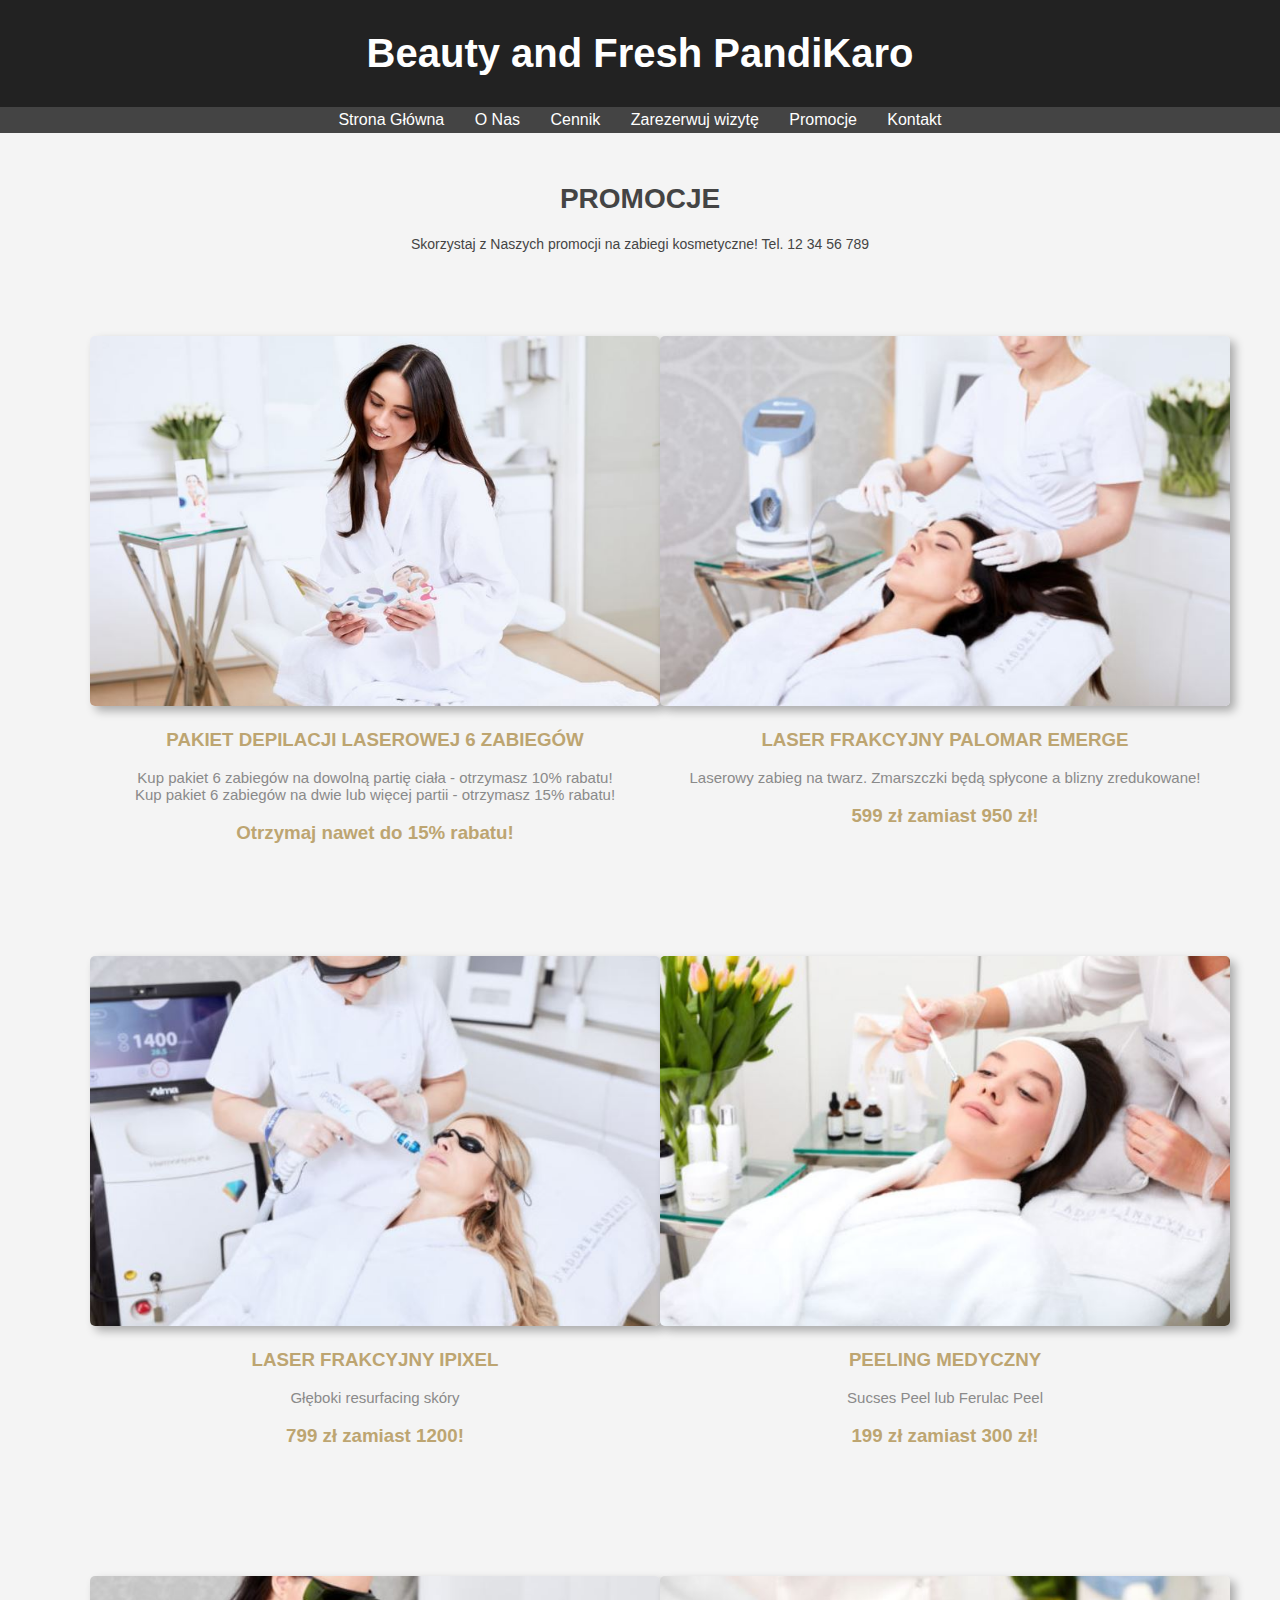
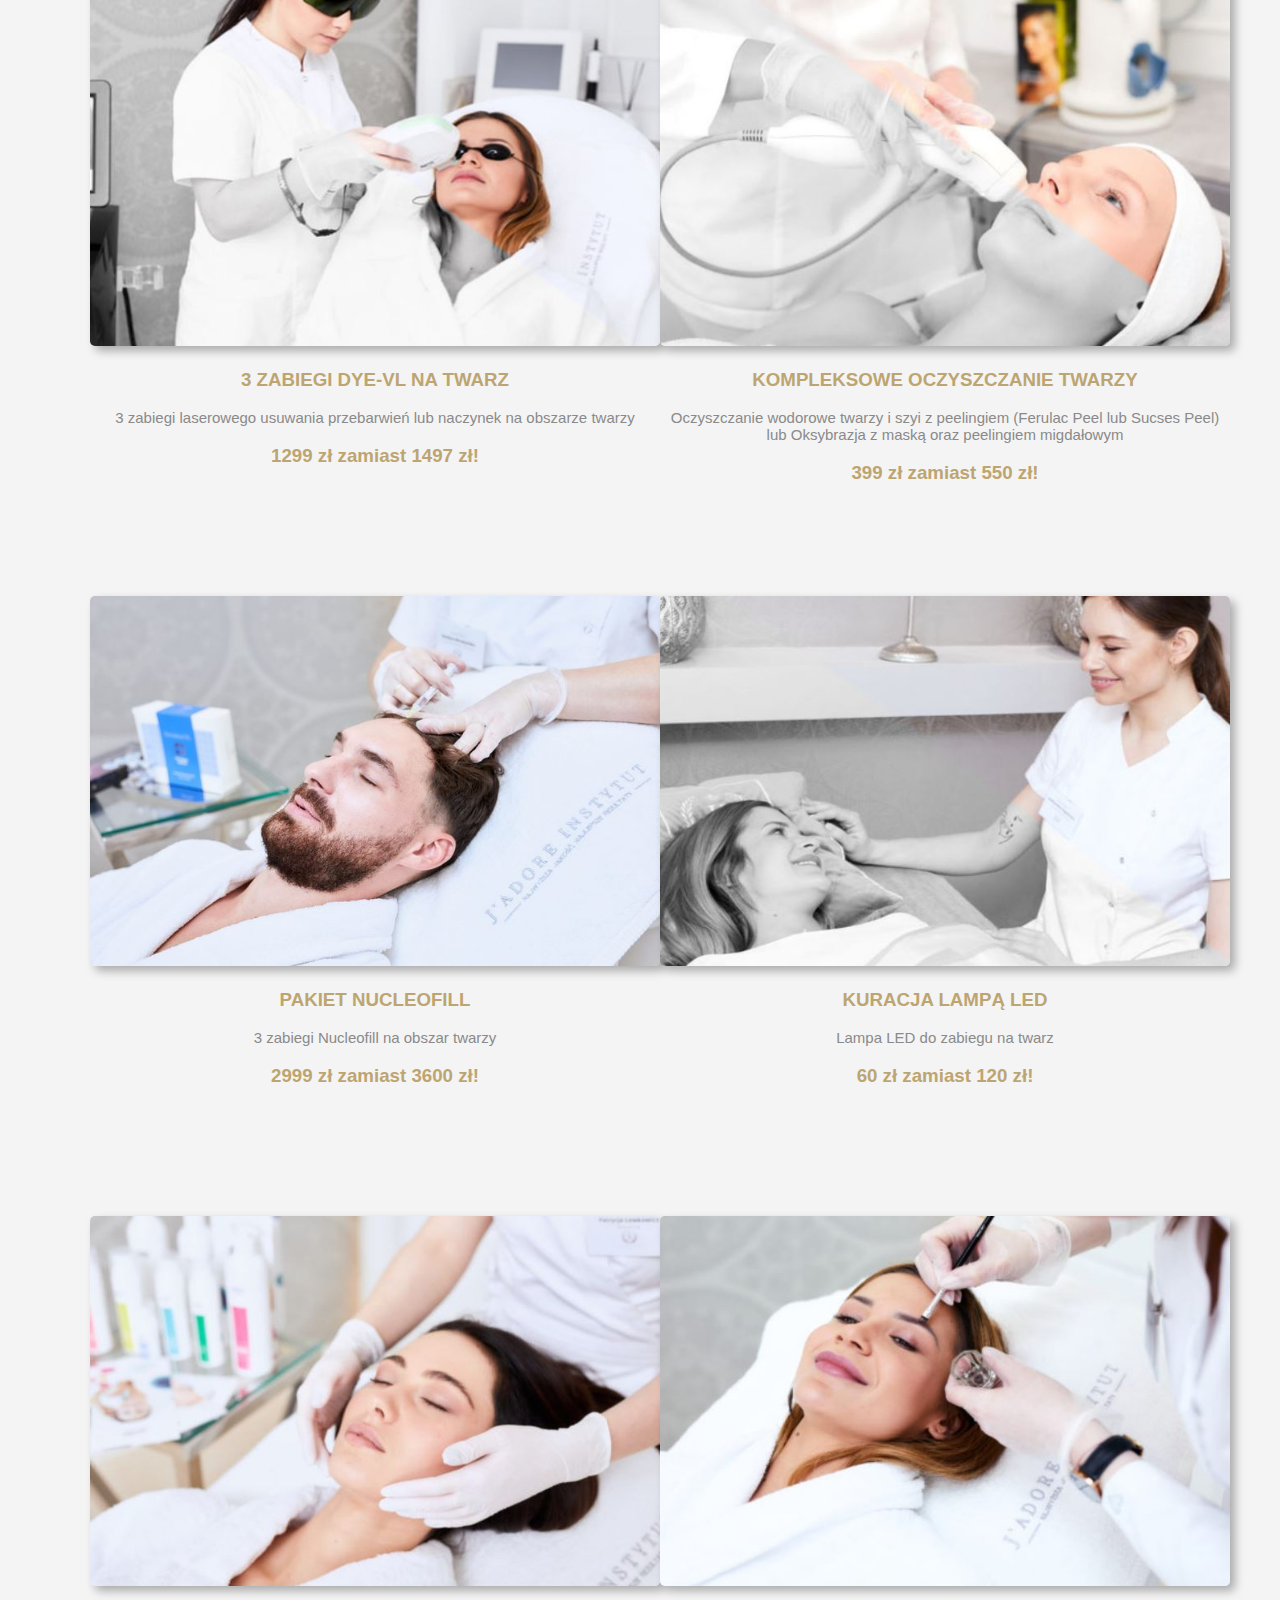
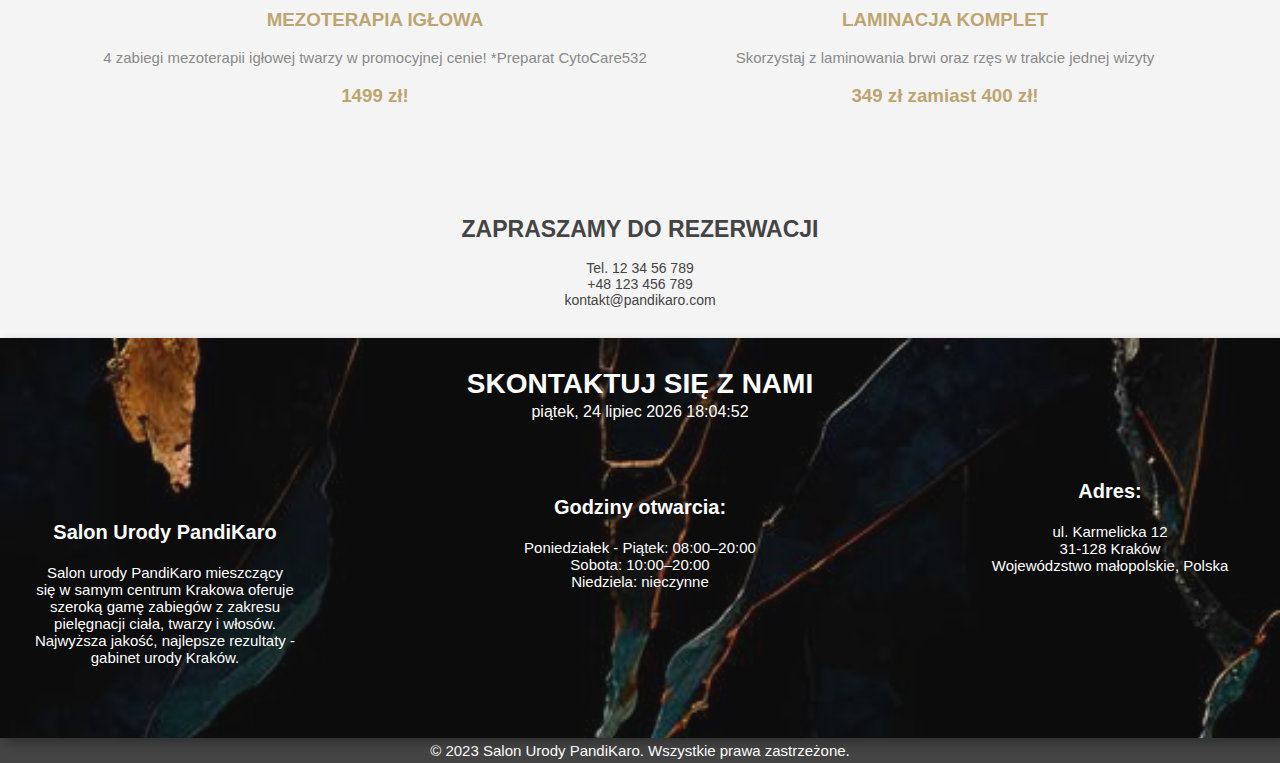
<file: promocje.html>
<!DOCTYPE html>
<html>
<html lang="pl">
<head>
	<meta charset="UTF-8">
	<meta name="author" content="Karolina Graf">
	<meta name="viewport" content="width=device-width, initial-scale=1.0">
	<link rel="icon" href="favicon.png">
	<title>Promocje - medycyna estetyczna, Salon Urody PandiKaro</title>
	<link rel="stylesheet" href="promocje.css">
	<style>
	</style>
    </head>

	<body>
	 <header>
        <h1>Beauty and Fresh PandiKaro</h1>
     </header>
	 <nav>
        <a href="./index.html">Strona Główna</a>
        <a href="./onas.html#o-nas">O Nas</a>
        <a href="./cennik.html">Cennik</a>
		<a href="./rezerwacja.html">Zarezerwuj wizytę</a>
		<a href="./promocje.html">Promocje</a>
		<a href="./kontakt.html">Kontakt</a>
     </nav>
	 
	 <h2 class="promocje">PROMOCJE</h2><br>
	 <p class="prom">Skorzystaj z Naszych promocji na zabiegi kosmetyczne! Tel. 12 34 56 789</p>
	 
	 <div class="tabela1">
	   <div class="z1">
	     <img src="OBRAZY/d1.JPG" alt="" class="d1">
		    <h3 class="d11">PAKIET DEPILACJI LASEROWEJ 6 ZABIEGÓW</h3>
			   <p class="d111">Kup pakiet 6 zabiegów na dowolną partię ciała - otrzymasz 10% rabatu!<br> Kup pakiet 6 zabiegów na dwie lub więcej partii - otrzymasz 15% rabatu!</p>
			      <h3 class="d11">Otrzymaj nawet do 15% rabatu!</h3>
		    
	   </div>
	   <div class="z2">
	   <img src="OBRAZY/d2.JPG" alt="" class="d2">
	        <h3 class="d22">LASER FRAKCYJNY PALOMAR EMERGE</h3>
			   <p class="d222">Laserowy zabieg na twarz. Zmarszczki będą spłycone a blizny zredukowane!</p>
			      <h3 class="d22">599 zł zamiast 950 zł!</h3>
	   </div>
	   
	</div>
	
	<div class="tabela1">
	   <div class="z1">
	     <img src="OBRAZY/d3.JPG" alt="" class="d3">
		    <h3 class="d11">LASER FRAKCYJNY IPIXEL</h3>
			   <p class="d111">Głęboki resurfacing skóry</p>
			      <h3 class="d11">799 zł zamiast 1200!</h3>
		    
	   </div>
	   <div class="z2">
	   <img src="OBRAZY/d4.JPG" alt="" class="d4">
	        <h3 class="d22">PEELING MEDYCZNY</h3>
			   <p class="d222">Sucses Peel lub Ferulac Peel</p>
			      <h3 class="d22">199 zł zamiast 300 zł!</h3>
	   </div>
	   
	</div>
	
	<div class="tabela1">
	   <div class="z1">
	     <img src="OBRAZY/d5.JPG" alt="" class="d5">
		    <h3 class="d11">3 ZABIEGI DYE-VL NA TWARZ</h3>
			   <p class="d111">3 zabiegi laserowego usuwania przebarwień lub naczynek na obszarze twarzy</p>
			      <h3 class="d11">1299 zł zamiast 1497 zł!</h3>
		    
	   </div>
	   <div class="z2">
	   <img src="OBRAZY/d6.JPG" alt="" class="d6">
	        <h3 class="d22">KOMPLEKSOWE OCZYSZCZANIE TWARZY</h3>
			   <p class="d222">Oczyszczanie wodorowe twarzy i szyi z peelingiem (Ferulac Peel lub Sucses Peel) lub Oksybrazja z maską oraz peelingiem migdałowym</p>
			      <h3 class="d22">399 zł zamiast 550 zł!</h3>
	   </div>
	   
	</div>
	
	<div class="tabela1">
	   <div class="z1">
	     <img src="OBRAZY/d7.JPG" alt="" class="d7">
		    <h3 class="d11">PAKIET NUCLEOFILL</h3>
			   <p class="d111">3 zabiegi Nucleofill na obszar twarzy</p>
			      <h3 class="d11">2999 zł zamiast 3600 zł!</h3>
		    
	   </div>
	   <div class="z2">
	   <img src="OBRAZY/d8.JPG" alt="" class="d8">
	        <h3 class="d22">KURACJA LAMPĄ LED</h3>
			   <p class="d222">Lampa LED do zabiegu na twarz</p>
			      <h3 class="d22">60 zł zamiast 120 zł!</h3>
	   </div>
	   
	</div>
	
	<div class="tabela1">
	   <div class="z1">
	     <img src="OBRAZY/d9.JPG" alt="" class="d9">
		    <h3 class="d11">MEZOTERAPIA IGŁOWA</h3>
			   <p class="d111">4 zabiegi mezoterapii igłowej twarzy w promocyjnej cenie! *Preparat CytoCare532</p>
			      <h3 class="d11">1499 zł!</h3>
		    
	   </div>
	   <div class="z2">
	   <img src="OBRAZY/d10.JPG" alt="" class="d10">
	        <h3 class="d22">LAMINACJA KOMPLET</h3>
			   <p class="d222">Skorzystaj z laminowania brwi oraz rzęs w trakcie jednej wizyty</p>
			      <h3 class="d22">349 zł zamiast 400 zł!</h3>
	   </div>
	   
	</div>
	
	<h2 class="zaproszenie">ZAPRASZAMY DO REZERWACJI</h2><br>
	 <p class="zap">Tel. 12 34 56 789<br>+48 123 456 789<br>kontakt@pandikaro.com</p>
	 
	 
	 <div class="zakonczenie">
	      <h2 class="tekst-zak"> SKONTAKTUJ SIĘ Z NAMI</h2><div id="datetime"></div>
		  
		   <div class="zak1">
		     <p class="opis-tytul">Salon Urody PandiKaro</p>
			 <p class="opis">Salon urody PandiKaro mieszczący <br>się w samym centrum Krakowa oferuje <br>szeroką gamę zabiegów z zakresu <br>pielęgnacji ciała, twarzy i włosów.<br> Najwyższa jakość, najlepsze rezultaty - <br>gabinet urody Kraków.</p>
		   </div>
		   
		   <div class="zak2">
			 <p class="godziny-otwarcia">Godziny otwarcia:</p>
			 <p class="godziny">Poniedziałek - Piątek: 08:00–20:00<br>Sobota: 10:00–20:00<br>Niedziela: nieczynne</p>
		   </div>
		   
           <div class="zak3">		   
			 <p class="adres-tytul">Adres:</p>
			 <p class="adres">ul. Karmelicka 12<br>31-128 Kraków<br>Wojewódzstwo małopolskie, Polska</p>
		   </div>
		   
	   </div>
	 
	 <footer>
        &copy; 2023 Salon Urody PandiKaro. Wszystkie prawa zastrzeżone.
    </footer>
	
	
	<script>
    function aktualnaData() {
      var dzisiaj = new Date();
      var dzienTygodnia = dzisiaj.toLocaleDateString('pl-PL', { weekday: 'long' });
      var dzien = dzisiaj.getDate();
      var miesiac = dzisiaj.toLocaleDateString('pl-PL', { month: 'long' });
      var rok = dzisiaj.getFullYear();
      var godzina = dzisiaj.getHours();
      var minuty = dzisiaj.getMinutes();
      var sekundy = dzisiaj.getSeconds();

      var pelnaDataICzas = dzienTygodnia + ', ' + dzien + ' ' + miesiac + ' ' + rok + ' ' + godzina + ':' + dodajZero(minuty) + ':' + dodajZero(sekundy);
      
      document.getElementById('datetime').innerText = pelnaDataICzas;
      
      setTimeout(aktualnaData, 1000);
    }

    function dodajZero(i) {
      return i < 10 ? "0" + i : i;
    }

    aktualnaData(); 
  </script>
</body>
</html>
</file>
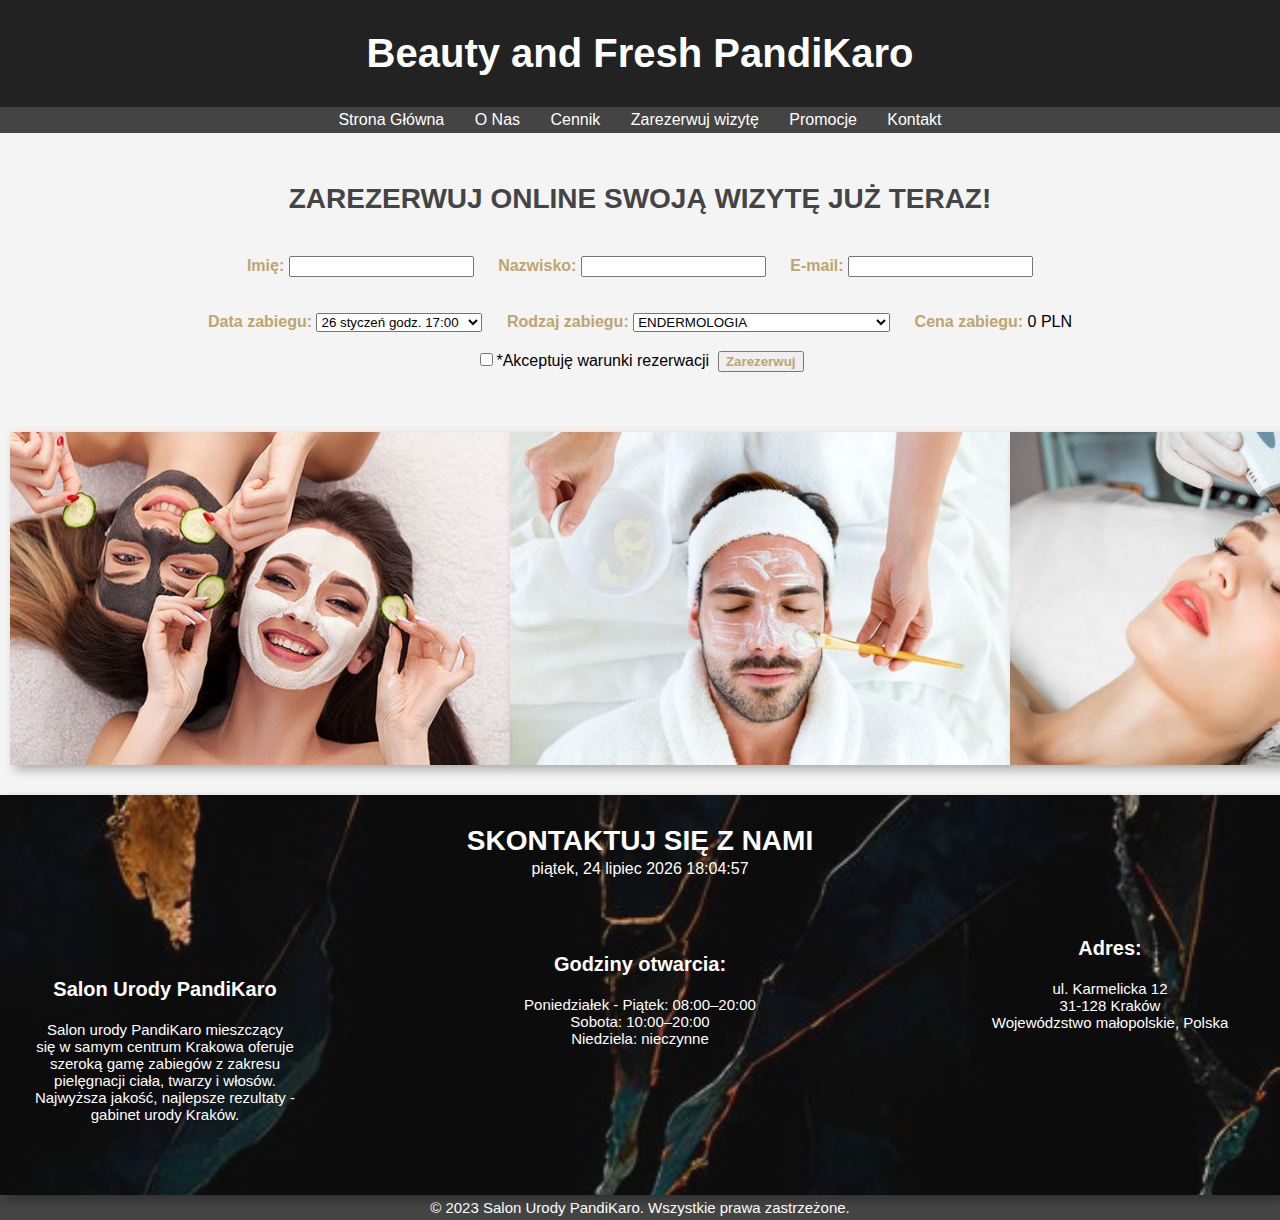
<file: rezerwacja.html>
<!DOCTYPE html>
<html>
<html lang="pl">
<head>
	<meta charset="UTF-8">
	<meta name="author" content="Karolina Graf">
	<meta name="viewport" content="width=device-width, initial-scale=1.0">
	<link rel="icon" href="favicon.png">
	<title>Rezerwacja - medycyna estetyczna, Salon Urody PandiKaro</title>
	<link rel="stylesheet" href="rezerwacja.css">
	<style>
	</style>
    </head>

	<body>
	 <header>
        <h1>Beauty and Fresh PandiKaro</h1>
     </header>
	 <nav>
        <a href="./index.html">Strona Główna</a>
        <a href="./onas.html#o-nas">O Nas</a>
        <a href="./cennik.html">Cennik</a>
		<a href="./rezerwacja.html">Zarezerwuj wizytę</a>
		<a href="./promocje.html">Promocje</a>
		<a href="./kontakt.html">Kontakt</a>
     </nav>
	 
	 <h2 class="rez">ZAREZERWUJ ONLINE SWOJĄ WIZYTĘ JUŻ TERAZ!</h2><br>
	 
	    <div id="glowny">
	 <form id="rezerwacjaForm" onsubmit="zarezerwujUsluge(event)">
    <label for="imie" class="imie">Imię:</label>
    <input type="text" id="imie" required>

    <label for="nazwisko" class="nazwisko">Nazwisko:</label>
    <input type="text" id="nazwisko" required>

    <label for="email" class="mail">E-mail:</label>
    <input type="email" id="email" required>

    <br><br><br><label for="data" class="data">Data zabiegu:</label>
    <select id="data" required>
      <option value="2024-01-20">26 styczeń godz. 17:00</option>
      <option value="2024-01-20">28 styczeń godz. 13:15</option>
	  <option value="2024-01-20">29 styczeń godz. 10:30</option>
	  <option value="2024-01-20">02 luty godz. 16:00</option>
	  <option value="2024-01-20">03 luty godz. 10:45</option>
	  <option value="2024-01-20">11 luty godz. 17:45</option>
	  <option value="2024-01-20">01 marzec godz. 09:00</option>
	  <option value="2024-01-20">16 marzec godz. 15:10</option>
	  <option value="2024-01-20">24 marzec godz. 12:05</option>
	  <option value="2024-01-20">07 kwiecień godz. 16:20</option>
	  <option value="2024-01-20">10 kwiecień godz. 08:00</option>
    </select>

    <label for="zabieg" class="rodzaj">Rodzaj zabiegu:</label>
    <select id="zabieg" onchange="aktualizujCene()" required>
      <option value="ENDERMOLOGIA">ENDERMOLOGIA</option>
      <option value="KRIOLIPOLIZA">KRIOLIPOLIZA</option>
	  <option value="TERMOAKTYWNY ZABIEG NA CIAŁO">TERMOAKTYWNY ZABIEG NA CIAŁO</option>
	  <option value="MASAŻ">MASAŻ</option>
	  <option value="DEPILACJA WOSKIEM">DEPILACJA WOSKIEM</option>
	  <option value="RADIOFREKWENCJA MIKROIGŁOWA">RADIOFREKWENCJA MIKROIGŁOWA</option>
	  <option value="BLOOMEA">BLOOMEA</option>
	  <option value="OSOCZE BOGATOPŁYTKOWE">OSOCZE BOGATOPŁYTKOWE</option>
	  <option value="ZABIEG PROXN">ZABIEG PROXN</option>
	  <option value="IMAGE VIT. C">IMAGE VIT. C</option>
	  <option value="CHILI">CHILI</option>
	  <option value="ZABIEGI ZŁUSZCZAJĄCE">ZABIEGI ZŁUSZCZAJĄCE</option>
      <option value="MASAŻ TWARZY">MASAŻ TWARZY</option>
    </select>

    <label for="cena" class="cena">Cena zabiegu:</label>
    <span id="cenaWyswietlacz">0 PLN</span>

    <br><br><label>
      <input type="checkbox" id="akceptujeWarunki" required>*Akceptuję warunki rezerwacji&nbsp; </label>

    <button type="submit"><b>Zarezerwuj</b></button>
  </form>
     </div>

  <div id="potwierdzenie" style="display: none;">
    <h3 class="wizyta">Wizyta została zarezerwowana!</h3>
    <p>Dziękujemy za dokonanie rezerwacji. Potwierdzenie zostało wysłane na Twój adres e-mail.</p>
  </div>
	 
	 
	 
	 
	 
	 
	 <div class="zdjecia">
	 <img src="OBRAZY/onas1.jpg" alt="" class="onas1">
	 <img src="OBRAZY/onas2.jpg" alt="" class="onas2">
	 <img src="OBRAZY/onas3.jpg" alt="" class="onas3">
	 </div>
	 
	 
	 
	 
	 
	 
	 
	 <div class="zakonczenie">
	      <h2 class="tekst-zak"> SKONTAKTUJ SIĘ Z NAMI</h2><div id="datetime"></div>
		  
		   <div class="zak1">
		     <p class="opis-tytul">Salon Urody PandiKaro</p>
			 <p class="opis">Salon urody PandiKaro mieszczący <br>się w samym centrum Krakowa oferuje <br>szeroką gamę zabiegów z zakresu <br>pielęgnacji ciała, twarzy i włosów.<br> Najwyższa jakość, najlepsze rezultaty - <br>gabinet urody Kraków.</p>
		   </div>
		   
		   <div class="zak2">
			 <p class="godziny-otwarcia">Godziny otwarcia:</p>
			 <p class="godziny">Poniedziałek - Piątek: 08:00–20:00<br>Sobota: 10:00–20:00<br>Niedziela: nieczynne</p>
		   </div>
		   
           <div class="zak3">		   
			 <p class="adres-tytul">Adres:</p>
			 <p class="adres">ul. Karmelicka 12<br>31-128 Kraków<br>Wojewódzstwo małopolskie, Polska</p>
		   </div>
		   
	   </div>
	 
	 <footer>
        &copy; 2023 Salon Urody PandiKaro. Wszystkie prawa zastrzeżone.
    </footer>
	
	<script>
    function aktualnaData() {
      var dzisiaj = new Date();
      var dzienTygodnia = dzisiaj.toLocaleDateString('pl-PL', { weekday: 'long' });
      var dzien = dzisiaj.getDate();
      var miesiac = dzisiaj.toLocaleDateString('pl-PL', { month: 'long' });
      var rok = dzisiaj.getFullYear();
      var godzina = dzisiaj.getHours();
      var minuty = dzisiaj.getMinutes();
      var sekundy = dzisiaj.getSeconds();

      var pelnaDataICzas = dzienTygodnia + ', ' + dzien + ' ' + miesiac + ' ' + rok + ' ' + godzina + ':' + dodajZero(minuty) + ':' + dodajZero(sekundy);
      
      document.getElementById('datetime').innerText = pelnaDataICzas;
      
      setTimeout(aktualnaData, 1000);
    }

    function dodajZero(i) {
      return i < 10 ? "0" + i : i;
    }

    aktualnaData(); 
  </script>
  
  <script>
    function zarezerwujUsluge(event) {
      event.preventDefault(); 
      
      
      var imie = document.getElementById('imie').value;
      var nazwisko = document.getElementById('nazwisko').value;
      var email = document.getElementById('email').value;
      var data = document.getElementById('data').value;
      var zabieg = document.getElementById('zabieg').value;
      var akceptujeWarunki = document.getElementById('akceptujeWarunki').checked;

      
      

      
      


      
      if (akceptujeWarunki) {
        
        document.getElementById('rezerwacjaForm').style.display = 'none';
        document.getElementById('potwierdzenie').style.display = 'block';
      } else {
        alert("Aby zarezerwować usługę, musisz zaakceptować warunki.");
      }
    }

    function aktualizujCene() {
      var cenaWyswietlacz = document.getElementById('cenaWyswietlacz');
      var wybranyZabieg = document.getElementById('zabieg');
      var wybranaOpcja = wybranyZabieg.options[wybranyZabieg.selectedIndex];
      cenaWyswietlacz.textContent = pobierzCeneZabiegu(wybranaOpcja.value) + ' PLN';
    }

    function pobierzCeneZabiegu(rodzajZabiegu) {
      
      switch (rodzajZabiegu) {
        case 'ENDERMOLOGIA':
          return '180 - 2 500';
        case 'KRIOLIPOLIZA':
          return '800 - 2 000';
        case 'TERMOAKTYWNY ZABIEG NA CIAŁO':
          return '180 - 550';
		case 'MASAŻ':
          return '70 - 250';
		case 'DEPILACJA WOSKIEM':
          return '80 - 150';
		case 'RADIOFREKWENCJA MIKROIGŁOWA':
          return '600 - 1 600';
		case 'BLOOMEA':
          return '380 - 450';
		case 'OSOCZE BOGATOPŁYTKOWE':
          return '500 - 1 250';
		case 'ZABIEG PROXN':
          return 350;
		case 'IMAGE VIT. C':
          return 320;
		case 'CHILI':
          return '250 - 300';
		case 'ZABIEGI ZŁUSZCZAJĄCE':
          return 250;
		case 'MASAŻ TWARZY':
          return 250;
        default:
          return 0;
      }
    }
  </script>
	
</body>
</html>
</file>
<file: zaliczenie_css.css>
body {
        font-family: 'Arial', sans-serif;
        margin: 0;
        padding: 0;
        background-color: #f4f4f4;
     }
* {
box-sizing: border-box;
}

header {
        background-color: #222222;
        color: #FFFFFF;
        text-align: center;
        padding: 4px;
		top: 0;
		width: 100%;
		left:0;
		box-sizing: border-box;
     }
h1{
	font-family: 'Dancing Script', sans-serif;
	font-size: 40px;
}

nav {
        background-color: #444444;
        color: #FFFFFF;
        text-align: center;
        padding: 4px;
		left: 0;
		width: 100%;
		box-sizing: border-box;
    
        
     }

nav a {
        color: #FFFFFF;
        text-decoration: none;
        padding: 0 px;
        margin: 0 13px;
		box-sizing: border-box;
      }

  

footer {
        background-color: #444444;
        color: #FFFFFF;
        text-align: center;
		font-size: 15px;
        padding: 4px;
        bottom: 0;
		width: 100%;
		box-sizing: border-box;
       }
	   
#slider {
            width: 100%;
			
            overflow: hidden;
            margin: 0px auto;
            position: relative;
			
        }
		
#slider img {
            
            height: 500px;
            display: none;
			object-fit: cover;
			width: 100%;
        }

#slider img.active {
            display: block;
			
        }
		
.tekst {
            position: absolute;
            margin-top: -125px;
            margin-left: 195px;
            transform: translate(-50%, -50%);
            color: #222222;
            font-size: 24px;
            font-family: 'Kalnia Thin', sans-serif;
        }
button{
	height: 50px;
	width:100px;
	color: #FFFFFF;
	background-color: #222222;
	border-radius: 10%;
	margin-left: 43px;
	margin-top: -80px;
	position: absolute;
	cursor: pointer;
}


.oferty{
	font-size: 28px;
	text-align: center;
	color: #444444;
	position: relative;
	font-family: 'DM Sans', sans-serif;
}

.zabiegi{
	display: flex;
	justify-content: space-around;
	margin-top: 20px;
	position: relative;
	padding: 60px;
	box-sizing: border-box;
}
.zabiegi div {
    width: 310px; 
    height: 380px; 
    border: 0px solid #444444; 
    margin-bottom: 20px;
	position: relative;	
    box-sizing: border-box;
}
.dlaniej, .dlaniego, .sp, .cp{
	width: 310px; 
    height: 380px;
	box-shadow: 5px 5px 10px rgba(0, 0, 0, 0.3);
}
.opis1,.opis2,.opis3,.opis4{
	position: absolute;
    background: rgba(62,60,60,.4);
    max-width: 270px;
	max-height: 220px;
    margin-bottom: 50px;
	margin-top: -95px;
    transform: translate(0%, -101%);
    margin-left: 20px;
    border-radius: 5px;
}
h2{
	color: white;
	font-size: 20px;
	text-align: center;
	font-family: 'DM Sans', sans-serif;
}
li{
	color: white;
	tekst-align:center;
	font-weight: bold;
	font-family: 'DM Sans', sans-serif;
	font-size: 14.5px;
}
.przed{
	width: 450px;
	border-top: 0.4 px solid #0000FF;
	margin-left: 60px;
	margin-top: 70px;
	position: absolute;
	border-radius: 30%;
	box-shadow: 5px 5px 10px rgba(0, 0, 0, 0.3);
	box-sizing: border-box; 
}
.po{
	width: 450px;
	border-top: 0.4px solid #444444;
	margin-right: 60px;
	margin-top: -80px;
	border-radius: 30%;
	box-shadow: 5px 5px 10px rgba(0, 0, 0, 0.3);
	box-sizing: border-box;
}
.przystanek{
	width: 100%;
	box-sizing: border-box;
	background: url('OBRAZY/wnetrze.jpg') no-repeat top center;
	height: 300px;
	background-size: cover;
	margin-bottom: 40px;
	opacity: 1;
	box-shadow: 5px 5px 10px rgba(0, 0, 0, 0.3);
	z-index: 1111;
	margin-top: 20px;
}
.p1{
	color: #444444;
	font-size: 28px;
	text-align: center;
	margin-top: -30px;
	z-index:111112;
	opacity:1;
	padding-top: 30px;
	font-family: 'DM Sans', sans-serif;
	
  
     
}
.p2{
	color: #444444;
	font-size: 16px;
	text-align: center;
	margin-left: 10px;
	margin-right: 10px;
	font-family: 'DM Sans', sans-serif;
}
.przed2{
	width: 350px;
	border-top: 0.4 px solid #0000FF;
	margin-left: 40px;
	margin-top: 51px;
	position: absolute;
	border-radius: 30%;
	box-shadow: 5px 5px 10px rgba(0, 0, 0, 0.3);
	box-sizing: border-box;
}
.po2{
	width: 350px;
	border-top: 0.4px solid #444444;
	margin-right: 45px;
	margin-top: -145px;
	border-radius: 30%;
	box-shadow: 5px 5px 10px rgba(0, 0, 0, 0.3);
	margin-bottom: 100px;
	box-sizing: border-box;
}
.op{
	font-size: 28px;
	text-align: center;
	color: #444444;
	position: relative;
	padding-bottom: 70px;
	
}
.opinie{
	display: flex;
	justify-content: center;
}
.opinie div {
    margin-bottom: 40px;
    border: 0px solid #444444; 
    
	
    box-sizing: border-box;	
    margin-right: 40px;
	
}

.t1,.t2,.t3,.t4{
	
    margin-left: 30px;
    width: 40px;
    height: 40px;
    margin-top: -10px;
    
    
    
    border: 1px solid rgba(0,0,0,0.1);
    border-radius: 50%;
}
.imie1,.imie2,.imie3,.imie4{
	font-size: 14px;
	margin-left: 90px;
	margin-top: -40px;
}
.zawod1,.zawod2,.zawod3,.zawod4{
	font-size: 10px;
	margin-left: 90px;
	
}
.gwiazdki{
	display: flex;
	margin-top: -80px;
	margin-left: 180px;
	
	
}

.gw{
	width: 14px;
	height: 14px;
	margin-top: 26px;
	
}
.text{
	font-size: 13px;
	margin-left: 30px;
	margin-top: 45px;
	width: 280px;
	text-align: justify;
}
.zakonczenie{
	width: 100%;
	box-sizing: border-box;
	background: url('OBRAZY/zak.jpg') no-repeat top center;
	height: 400px;
	background-size: cover;
	margin-bottom: 0px;
	margin-top: 40px;
	opacity: 0.95;
	box-shadow: 5px 5px 10px rgba(0, 0, 0, 0.3);
	
	
}
.tekst-zak{
	color: white;
	font-size: 28px;
	text-align: center;
	margin-top: -30px;
	z-index:111113;
	font-family: 'DM Sans', sans-serif;
	padding-top: 30px;
}
.opis-tytul,.opis,.godziny-otwarcia,.godziny,.adres-tytul,.adres{
	color: white;
	font-size: 15px;
	font-family: 'DM Sans', sans-serif;
}
.opis-tytul,.godziny-otwarcia,.adres-tytul{
	color: white;
	font-size: 20px;
	font-weight: bold;
	font-family: 'DM Sans', sans-serif;
}
.zak1{
	margin-left: -950px;
	margin-top: 100px;
	text-align: center;
}
.zak2{
	
	margin-top: -190px;
	text-align: center;
}
.zak3{
	margin-left: 940px;
	margin-top: -130px;
	text-align: center;
}

#datetime{
	color:white;
	font-family: 'DM Sans', sans-serif;
	text-align: center;
	margin-top: -20px;
}
@media only screen and (max-width: 500px) {
/* Dla urządzeń mobilnych: */
.zak1,.zak2,.zak3{
	margin-left: 0px; 
       
}
.zak2,.zak3{
	margin-top: 10px;
}
.zakonczenie{
	width: 100%;
	box-sizing: border-box;
	background: url('OBRAZY/zak.jpg') no-repeat top center;
	height: 650px;
	background-size: cover;
	margin-bottom: 0px;
	margin-top: 60px;
	opacity: 0.95;
	box-shadow: 5px 5px 10px rgba(0, 0, 0, 0.3);
	
	
}  
.tekst {
            
            margin-left: 160px;
            
        }
button{
	
	margin-left: 15px;
	margin-top: -60px;
	
}
.przed,.po,.przed2,.po2{
	border: none;
}
.zabiegi{
	
	flex-direction: column;
}
.zabiegi div {
    width: 310px; 
    height: 380px; 
    flex-direction: column;
}
.przystanek{
	width: 100%;
	
	height: auto;
	
}
.opinie{
	flex-direction: column;
	margin-left: 50px;
}
	h1{
		font-family: 'Dancing Script', sans-serif;
	}
}         
@media all and (min-width:769px) and (max-width:929px) {
	
.zak1,.zak2,.zak3{
	margin-left: 0px; 
       
}
.zak2,.zak3{
	margin-top: 10px;
}
.zakonczenie{
	width: 100%;
	box-sizing: border-box;
	background: url('OBRAZY/zak.jpg') no-repeat top center;
	height: 650px;
	background-size: cover;
	margin-bottom: 0px;
	margin-top: 60px;
	opacity: 0.95;
	box-shadow: 5px 5px 10px rgba(0, 0, 0, 0.3);
	
	
}  
.tekst {
            
            margin-left: 160px;
            
        }
button{
	
	margin-left: 15px;
	margin-top: -60px;
	
}
.przed,.po,.przed2,.po2{
	border: none;
}
.zabiegi{
	margin-left: 180px;
	flex-direction: column;
}
.zabiegi div {
    width: 310px; 
    height: 380px; 
    flex-direction: column;
}
.przystanek{
	width: 100%;
	
	height: auto;
	
}
.opinie{
	flex-direction: column;
	margin-left: 220px;
}
}
@media all and (min-width:930px) and (max-width:1150px) {
	.zak1,.zak2,.zak3{
	margin-left: 0px; 
       
}
.zak2,.zak3{
	margin-top: 10px;
}
.zakonczenie{
	width: 100%;
	box-sizing: border-box;
	background: url('OBRAZY/zak.jpg') no-repeat top center;
	height: 650px;
	background-size: cover;
	margin-bottom: 0px;
	margin-top: 60px;
	opacity: 0.95;
	box-shadow: 5px 5px 10px rgba(0, 0, 0, 0.3);
	
	
}  
.tekst {
            
            margin-left: 160px;
            
        }
button{
	
	margin-left: 15px;
	margin-top: -60px;
	
}
.przed,.po,.przed2,.po2{
	border: none;
}
.zabiegi{
	margin-left: 260px;
	flex-direction: column;
}
.zabiegi div {
    width: 310px; 
    height: 380px; 
    flex-direction: column;
}
.przystanek{
	width: 100%;
	
	height: auto;
	
}
.opinie{
	flex-direction: column;
	margin-left: 300px;
}
}      
@media all and (min-width:501px) and (max-width:768px) {
	
.zak1,.zak2,.zak3{
	margin-left: 0px; 
       
}
.zak2,.zak3{
	margin-top: 10px;
}
.zakonczenie{
	width: 100%;
	box-sizing: border-box;
	background: url('OBRAZY/zak.jpg') no-repeat top center;
	height: 650px;
	background-size: cover;
	margin-bottom: 0px;
	margin-top: 60px;
	opacity: 0.95;
	box-shadow: 5px 5px 10px rgba(0, 0, 0, 0.3);
	
	
} 
.tekst {
            
            margin-left: 160px;
            
        }
button{
	
	margin-left: 15px;
	margin-top: -60px;
	
}
.przed,.po,.przed2,.po2{
	border: none;
}
.zabiegi{
	margin-left: 50px;
	flex-direction: column;
}
.zabiegi div {
    width: 310px; 
    height: 380px; 
    flex-direction: column;
}
.przystanek{
	width: 100%;
	
	height: auto;
	
}
.opinie{
	flex-direction: column;
	margin-left: 110px;
} 
}
</file>
<file: cennik.css>
body {
        font-family: 'Arial', sans-serif;
        margin: 0;
        padding: 0;
        background-color: #f4f4f4;
     }
* {
box-sizing: border-box;
}

header {
        background-color: #222222;
        color: #FFFFFF;
        text-align: center;
        padding: 4px;
		top: 0;
		width: 100%;
		left:0;
		box-sizing: border-box;
     }
h1{
	font-family: 'Dancing Script', sans-serif;
	font-size: 40px;
}

nav {
        background-color: #444444;
        color: #FFFFFF;
        text-align: center;
        padding: 4px;
		left: 0;
		width: 100%;
		box-sizing: border-box;
    
        
     }

nav a {
        color: #FFFFFF;
        text-decoration: none;
        padding: 0 px;
        margin: 0 13px;
		box-sizing: border-box;
      }

  

footer {
        background-color: #444444;
        color: #FFFFFF;
        text-align: center;
		font-size: 15px;
        padding: 4px;
        bottom: 0;
		width: 100%;
		box-sizing: border-box;
       }
.zakonczenie{
	width: 100%;
	box-sizing: border-box;
	background: url('OBRAZY/zak.jpg') no-repeat top center;
	height: 400px;
	background-size: cover;
	margin-bottom: 0px;
	margin-top: 60px;
	opacity: 0.95;
	box-shadow: 5px 5px 10px rgba(0, 0, 0, 0.3);
	
	
}
.tekst-zak{
	color: white;
	font-size: 28px;
	text-align: center;
	margin-top: -30px;
	z-index:111113;
	font-family: 'DM Sans', sans-serif;
	padding-top: 30px;
}
.opis-tytul,.opis,.godziny-otwarcia,.godziny,.adres-tytul,.adres{
	color: white;
	font-size: 15px;
	font-family: 'DM Sans', sans-serif;
}
.opis-tytul,.godziny-otwarcia,.adres-tytul{
	color: white;
	font-size: 20px;
	font-weight: bold;
	font-family: 'DM Sans', sans-serif;
}
.zak1{
	margin-left: -950px;
	margin-top: 100px;
	text-align: center;
}
.zak2{
	
	margin-top: -190px;
	text-align: center;
}
.zak3{
	margin-left: 940px;
	margin-top: -130px;
	text-align: center;
}
.cennik{
	font-size: 28px;
    text-align: center;
    color: #444444;
    margin-top: 50px;
	font-family: 'DM Sans', sans-serif;
}
.box1{
	display: block;
    float: none;
    margin: auto;
    max-width: 1140px;
    width: auto;
	
}
.jeden{
	margin-left: 0px;
	font-family: 'DM Sans', sans-serif;
	color: #444444;
}
.jeden1{
	margin-left: 30px;
	font-family: 'DM Sans', sans-serif;
}
.ceny{
	text-align: right;
	font-family: 'DM Sans', sans-serif;
	margin-top: -180px;
	color: #bda571 ;
	
}
.ceny2{
	text-align: right;
	font-family: 'DM Sans', sans-serif;
	margin-top: -220px;
	color: #bda571 ;
}
.ceny3{
	text-align: right;
	font-family: 'DM Sans', sans-serif;
	margin-top: -260px;
	color: #bda571 ;
}
.ceny4{
	text-align: right;
	font-family: 'DM Sans', sans-serif;
	margin-top: -260px;
	color: #bda571 ;
}
.ceny5{
	text-align: right;
	font-family: 'DM Sans', sans-serif;
	margin-top: -137px;
	color: #bda571 ;
}
.ceny6{
	text-align: right;
	font-family: 'DM Sans', sans-serif;
	margin-top: -262px;
	color: #bda571 ;
}
.ceny7{
	text-align: right;
	font-family: 'DM Sans', sans-serif;
	margin-top: -55px;
	color: #bda571 ;
}
.ceny8{
	text-align: right;
	font-family: 'DM Sans', sans-serif;
	margin-top: -55px;
	color: #bda571 ;
}
.ceny9{
	text-align: right;
	font-family: 'DM Sans', sans-serif;
	margin-top: -96px;
	color: #bda571 ;
}
.ceny10{
	text-align: right;
	font-family: 'DM Sans', sans-serif;
	margin-top: -55px;
	color: #bda571 ;
}
.ceny11{
	text-align: right;
	font-family: 'DM Sans', sans-serif;
	margin-top: -55px;
	color: #bda571 ;
}
#datetime{
	color:white;
	font-family: 'DM Sans', sans-serif;
	text-align: center;
	margin-top: -20px;
}
@media only screen and (max-width: 768px) {
/* Dla tabletu: */

.zak1,.zak2,.zak3{
	margin-left: 0px; 
       
}
.zak2,.zak3{
	margin-top: 10px;
}
.zakonczenie{
	width: 100%;
	box-sizing: border-box;
	background: url('OBRAZY/zak.jpg') no-repeat top center;
	height: 650px;
	background-size: cover;
	margin-bottom: 0px;
	margin-top: 60px;
	opacity: 0.95;
	box-shadow: 5px 5px 10px rgba(0, 0, 0, 0.3);
	
	
}
.jeden{
	margin-left: 20px;
}
}
@media only screen and (max-width: 500px) {
/* Dla urządzeń mobilnych: */
.jeden,.jeden1{
	font-size: 15.5px;
}
.jeden{
	margin-left: 10px;
}
}         
@media only screen and (max-width: 500px) {
/* Dla urządzeń mobilnych: */
.zak1,.zak2,.zak3{
	margin-left: 0px; 
       
}
.zak2,.zak3{
	margin-top: 10px;
}
.zakonczenie{
	width: 100%;
	box-sizing: border-box;
	background: url('OBRAZY/zak.jpg') no-repeat top center;
	height: 650px;
	background-size: cover;
	margin-bottom: 0px;
	margin-top: 60px;
	opacity: 0.95;
	box-shadow: 5px 5px 10px rgba(0, 0, 0, 0.3);
	
	
}  
#info{
	font-size: 18px;
}
.jeden{
	margin-left: 20px;
}
}         
@media all and (min-width:769px) and (max-width:929px) {
	
.zak1,.zak2,.zak3{
	margin-left: 0px; 
       
}
.zak2,.zak3{
	margin-top: 10px;
}
.zakonczenie{
	width: 100%;
	box-sizing: border-box;
	background: url('OBRAZY/zak.jpg') no-repeat top center;
	height: 650px;
	background-size: cover;
	margin-bottom: 0px;
	margin-top: 60px;
	opacity: 0.95;
	box-shadow: 5px 5px 10px rgba(0, 0, 0, 0.3);
	
	
} 
.jeden{
	margin-left: 20px;
} 
}
@media all and (min-width:930px) and (max-width:1150px) {
	.zak1,.zak2,.zak3{
	margin-left: 0px; 
       
}
.zak2,.zak3{
	margin-top: 10px;
}
.zakonczenie{
	width: 100%;
	box-sizing: border-box;
	background: url('OBRAZY/zak.jpg') no-repeat top center;
	height: 650px;
	background-size: cover;
	margin-bottom: 0px;
	margin-top: 60px;
	opacity: 0.95;
	box-shadow: 5px 5px 10px rgba(0, 0, 0, 0.3);
	
	
}  
.jeden{
	margin-left: 20px;
}
}      
@media all and (min-width:501px) and (max-width:768px) {
	
.zak1,.zak2,.zak3{
	margin-left: 0px; 
       
}
.zak2,.zak3{
	margin-top: 10px;
}
.zakonczenie{
	width: 100%;
	box-sizing: border-box;
	background: url('OBRAZY/zak.jpg') no-repeat top center;
	height: 650px;
	background-size: cover;
	margin-bottom: 0px;
	margin-top: 60px;
	opacity: 0.95;
	box-shadow: 5px 5px 10px rgba(0, 0, 0, 0.3);
	
	
} 
.jeden{
	margin-left: 20px;
} 
}
</file>
<file: kontakt.css>
body {
        font-family: 'Arial', sans-serif;
        margin: 0;
        padding: 0;
        background-color: #f4f4f4;
     }
* {
box-sizing: border-box;
}

header {
        background-color: #222222;
        color: #FFFFFF;
        text-align: center;
        padding: 4px;
		top: 0;
		width: 100%;
		left:0;
		box-sizing: border-box;
     }
h1{
	font-family: 'Dancing Script', sans-serif;
	font-size: 40px;
}

nav {
        background-color: #444444;
        color: #FFFFFF;
        text-align: center;
        padding: 4px;
		left: 0;
		width: 100%;
		box-sizing: border-box;
    
        
     }

nav a {
        color: #FFFFFF;
        text-decoration: none;
        padding: 0 px;
        margin: 0 13px;
		box-sizing: border-box;
      }

  

footer {
        background-color: #444444;
        color: #FFFFFF;
        text-align: center;
		font-size: 15px;
        padding: 4px;
        bottom: 0;
		width: 100%;
		box-sizing: border-box;
       }
.zakonczenie{
	width: 100%;
	box-sizing: border-box;
	background: url('OBRAZY/zak.jpg') no-repeat top center;
	height: 400px;
	background-size: cover;
	margin-bottom: 0px;
	margin-top: 60px;
	opacity: 0.95;
	box-shadow: 5px 5px 10px rgba(0, 0, 0, 0.3);
	
	
}
.tekst-zak{
	color: white;
	font-size: 28px;
	text-align: center;
	margin-top: -30px;
	z-index:111113;
	font-family: 'DM Sans', sans-serif;
	padding-top: 30px;
}
.opis-tytul,.opis,.godziny-otwarcia,.godziny,.adres-tytul,.adres{
	color: white;
	font-size: 15px;
	font-family: 'DM Sans', sans-serif;
}
.opis-tytul,.godziny-otwarcia,.adres-tytul{
	color: white;
	font-size: 20px;
	font-weight: bold;
	font-family: 'DM Sans', sans-serif;
}
.zak1{
	margin-left: -950px;
	margin-top: 100px;
	text-align: center;
}
.zak2{
	
	margin-top: -190px;
	text-align: center;
}
.zak3{
	margin-left: 940px;
	margin-top: -130px;
	text-align: center;
}
.kontakt{
	font-size: 28px;
	text-align: center;
	color: #444444; 
	margin-top: 50px;
	font-family: 'DM Sans', sans-serif;
}
.notka{
	color: #444444;
	font-size: 13px;
	text-align: center;
	margin-left: 100px;
	margin-right: 100px;
	font-family: 'DM Sans', sans-serif;
}
.jeden{
	display: flex;
	margin-top: 110px;
	flex-wrap: wrap;
    justify-content: center;
}
.jeden_zdj, .jeden1_zdj{
	height: 30px;
	width: auto;
	margin: 0 170px;
	
	
}
.jeden1_zdj{
	margin-left: 45px;
	
}
.x2,.y2,.z2,.w2{
	margin-left: 95px;
	margin-top: -40px;
	font-size: 14px;
	font-family: 'DM Sans', sans-serif;
	color: #444444;
}
.x2{
	margin-left: 230px;
}
.w2{
	margin-left: 230px;
}
.z2{
	margin-left: 230px;
}
#datetime{
	color:white;
	font-family: 'DM Sans', sans-serif;
	text-align: center;
	margin-top: -20px;
}
@media only screen and (max-width: 768px) {
/* Dla tabletu: */
.jeden {
        display: flex;
		flex-direction: column;
        justify-content: center;
        margin-top: 20px;
}

.jeden_zdj,
.jeden1_zdj {
        height: 30px;
        width: auto;
        margin-left: 250px;    
}
.y,.z,.x,.w{
	margin: 15px;		
}
.y2,.z2,.x2,.w2{
	margin-left: 300px;		
}
.zak1,.zak2,.zak3{
	margin-left: 0px; 
       
}
.zak2,.zak3{
	margin-top: 10px;
}
.zakonczenie{
	width: 100%;
	box-sizing: border-box;
	background: url('OBRAZY/zak.jpg') no-repeat top center;
	height: 650px;
	background-size: cover;
	margin-bottom: 0px;
	margin-top: 60px;
	opacity: 0.95;
	box-shadow: 5px 5px 10px rgba(0, 0, 0, 0.3);
	
	
}
}
@media only screen and (max-width: 500px) {
/* Dla urządzeń mobilnych: */
.jeden {
        display: flex;
		flex-direction: column;
        justify-content: center;
        margin-top: 20px;
}

.jeden_zdj,
.jeden1_zdj {
        height: 30px;
        width: auto;
        margin-left: 90px;    
}
.y,.z,.x,.w{
	margin: 15px;		
}
.y2,.z2,.x2,.w2{
	margin-left: 150px;		
}
}         
@media all and (min-width:769px) and (max-width:929px) {
	.jeden {
        display: flex;
		flex-direction: column;
        justify-content: center;
        margin-top: 20px;
}
.jeden_zdj,
.jeden1_zdj {
        height: 30px;
        width: auto;
        margin-left: 250px;    
}
.y,.z,.x,.w{
	margin: 15px;		
}
.y2,.z2,.x2,.w2{
	margin-left: 300px;		
}
.zak1,.zak2,.zak3{
	margin-left: 0px; 
       
}
.zak2,.zak3{
	margin-top: 10px;
}
.zakonczenie{
	width: 100%;
	box-sizing: border-box;
	background: url('OBRAZY/zak.jpg') no-repeat top center;
	height: 650px;
	background-size: cover;
	margin-bottom: 0px;
	margin-top: 60px;
	opacity: 0.95;
	box-shadow: 5px 5px 10px rgba(0, 0, 0, 0.3);
	
	
}  
}
@media all and (min-width:930px) and (max-width:1150px) {
	.zak1,.zak2,.zak3{
	margin-left: 0px; 
       
}
.zak2,.zak3{
	margin-top: 10px;
}
.zakonczenie{
	width: 100%;
	box-sizing: border-box;
	background: url('OBRAZY/zak.jpg') no-repeat top center;
	height: 650px;
	background-size: cover;
	margin-bottom: 0px;
	margin-top: 60px;
	opacity: 0.95;
	box-shadow: 5px 5px 10px rgba(0, 0, 0, 0.3);
	
	
}  
.jeden {
        display: flex;
		flex-direction: column;
        justify-content: center;
        margin-top: 20px;
}
.jeden_zdj,
.jeden1_zdj {
        height: 30px;
        width: auto;
        ->margin-left: 250px;    
}
.y,.z,.x,.w{
	margin: 15px;	
    margin-left: 200px;	
}
.y{
	margin-left: 330px;		
} 
}
</file>
<file: onas.css>
body {
        font-family: 'Arial', sans-serif;
        margin: 0;
        padding: 0;
        background-color: #f4f4f4;
     }
* {
box-sizing: border-box;
}

header {
        background-color: #222222;
        color: #FFFFFF;
        text-align: center;
        padding: 4px;
		top: 0;
		width: 100%;
		left:0;
		box-sizing: border-box;
     }
h1{
	font-family: 'Dancing Script', sans-serif;
	font-size: 40px;
}

nav {
        background-color: #444444;
        color: #FFFFFF;
        text-align: center;
        padding: 4px;
		left: 0;
		width: 100%;
		box-sizing: border-box;
    
        
     }

nav a {
        color: #FFFFFF;
        text-decoration: none;
        padding: 0 px;
        margin: 0 13px;
		box-sizing: border-box;
      }

  

footer {
        background-color: #444444;
        color: #FFFFFF;
        text-align: center;
		font-size: 15px;
        padding: 4px;
        bottom: 0;
		width: 100%;
		box-sizing: border-box;
       }
.zakonczenie{
	width: 100%;
	box-sizing: border-box;
	background: url('OBRAZY/zak.jpg') no-repeat top center;
	height: 400px;
	background-size: cover;
	margin-bottom: 0px;
	margin-top: 60px;
	opacity: 0.95;
	box-shadow: 5px 5px 10px rgba(0, 0, 0, 0.3);
	
	
}
.tekst-zak{
	color: white;
	font-size: 28px;
	text-align: center;
	margin-top: -30px;
	z-index:111113;
	font-family: 'DM Sans', sans-serif;
	padding-top: 30px;
}
.opis-tytul,.opis,.godziny-otwarcia,.godziny,.adres-tytul,.adres{
	color: white;
	font-size: 15px;
	font-family: 'DM Sans', sans-serif;
}
.opis-tytul,.godziny-otwarcia,.adres-tytul{
	color: white;
	font-size: 20px;
	font-weight: bold;
	font-family: 'DM Sans', sans-serif;
}
.zak1{
	margin-left: -950px;
	margin-top: 100px;
	text-align: center;
}
.zak2{
	
	margin-top: -190px;
	text-align: center;
}
.zak3{
	margin-left: 940px;
	margin-top: -130px;
	text-align: center;
}
.onas{
	font-size: 28px;
	text-align: center;
	color: #444444; 
	margin-top: 50px;
	font-family: 'DM Sans', sans-serif;
}
.rozwiniecie{
	color: #444444;
	font-size: 13px;
	text-align: center;
	margin-left: 100px;
	margin-right: 100px;
	font-family: 'DM Sans', sans-serif;
}
.onas1,.onas2,.onas3{
	width: 500px;
	height:auto;
	box-shadow: 5px 5px 10px rgba(0, 0, 0, 0.3);
	
}
.zdjecia{
	margin-left: 10px;
	display: flex;
	margin-top: 60px;
}
#datetime{
	color:white;
	font-family: 'DM Sans', sans-serif;
	text-align: center;
	margin-top: -20px;
}
canvas {
      border: 0px solid #000;
      align-items: center;
      margin-right: 50px;
	  justify-content: center;
}
.kont{
	display: flex;
	justify-content: center;
	margin-top: 60px;
}
#info {
      font-family: 'DM Sans', sans-serif;
	  color: #444444;
	  font-weight: bold;
	  font-size: 22px;
	  margin-top: 110px;
}
.st{
	font-size: 28px;
	text-align: center;
	color: #444444; 
	margin-top: 70px;
	font-family: 'DM Sans', sans-serif;
}
@media only screen and (max-width: 500px) {
/* Dla urządzeń mobilnych: */
.zak1,.zak2,.zak3{
	margin-left: 0px; 
       
}
.zak2,.zak3{
	margin-top: 10px;
}
.zakonczenie{
	width: 100%;
	box-sizing: border-box;
	background: url('OBRAZY/zak.jpg') no-repeat top center;
	height: 650px;
	background-size: cover;
	margin-bottom: 0px;
	margin-top: 60px;
	opacity: 0.95;
	box-shadow: 5px 5px 10px rgba(0, 0, 0, 0.3);
	
	
}  
#info{
	font-size: 18px;
}
}         
@media all and (min-width:769px) and (max-width:929px) {
	
.zak1,.zak2,.zak3{
	margin-left: 0px; 
       
}
.zak2,.zak3{
	margin-top: 10px;
}
.zakonczenie{
	width: 100%;
	box-sizing: border-box;
	background: url('OBRAZY/zak.jpg') no-repeat top center;
	height: 650px;
	background-size: cover;
	margin-bottom: 0px;
	margin-top: 60px;
	opacity: 0.95;
	box-shadow: 5px 5px 10px rgba(0, 0, 0, 0.3);
	
	
}  
}
@media all and (min-width:930px) and (max-width:1150px) {
	.zak1,.zak2,.zak3{
	margin-left: 0px; 
       
}
.zak2,.zak3{
	margin-top: 10px;
}
.zakonczenie{
	width: 100%;
	box-sizing: border-box;
	background: url('OBRAZY/zak.jpg') no-repeat top center;
	height: 650px;
	background-size: cover;
	margin-bottom: 0px;
	margin-top: 60px;
	opacity: 0.95;
	box-shadow: 5px 5px 10px rgba(0, 0, 0, 0.3);
	
	
}  

}      
@media all and (min-width:501px) and (max-width:768px) {
	
.zak1,.zak2,.zak3{
	margin-left: 0px; 
       
}
.zak2,.zak3{
	margin-top: 10px;
}
.zakonczenie{
	width: 100%;
	box-sizing: border-box;
	background: url('OBRAZY/zak.jpg') no-repeat top center;
	height: 650px;
	background-size: cover;
	margin-bottom: 0px;
	margin-top: 60px;
	opacity: 0.95;
	box-shadow: 5px 5px 10px rgba(0, 0, 0, 0.3);
	
	
}  
}
</file>
<file: promocje.css>
body {
        font-family: 'Arial', sans-serif;
        margin: 0;
        padding: 0;
        background-color: #f4f4f4;
		
     }
* {
box-sizing: border-box;
}

header {
        background-color: #222222;
        color: #FFFFFF;
        text-align: center;
        padding: 4px;
		top: 0;
		width: 100%;
		left:0;
		box-sizing: border-box;
     }
h1{
	font-family: 'Dancing Script', sans-serif;
	font-size: 40px;
}

nav {
        background-color: #444444;
        color: #FFFFFF;
        text-align: center;
        padding: 4px;
		left: 0;
		width: 100%;
		box-sizing: border-box;
    
        
     }

nav a {
        color: #FFFFFF;
        text-decoration: none;
        padding: 0 px;
        margin: 0 13px;
		box-sizing: border-box;
      }

  

footer {
        background-color: #444444;
        color: #FFFFFF;
        text-align: center;
		font-size: 15px;
        padding: 4px;
        bottom: 0;
		width: 100%;
		box-sizing: border-box;
       }
.zakonczenie{
	width: 100%;
	box-sizing: border-box;
	background: url('OBRAZY/zak.jpg') no-repeat top center;
	height: 400px;
	background-size: cover;
	margin-bottom: 0px;
	margin-top: 60px;
	opacity: 0.95;
	box-shadow: 5px 5px 10px rgba(0, 0, 0, 0.3);
	
	
}
.tekst-zak{
	color: white;
	font-size: 28px;
	text-align: center;
	margin-top: -30px;
	z-index:111113;
	font-family: 'DM Sans', sans-serif;
	padding-top: 30px;
}
.opis-tytul,.opis,.godziny-otwarcia,.godziny,.adres-tytul,.adres{
	color: white;
	font-size: 15px;
	font-family: 'DM Sans', sans-serif;
}
.opis-tytul,.godziny-otwarcia,.adres-tytul{
	color: white;
	font-size: 20px;
	font-weight: bold;
	font-family: 'DM Sans', sans-serif;
}
.zak1{
	margin-left: -950px;
	margin-top: 100px;
	text-align: center;
}
.zak2{
	
	margin-top: -190px;
	text-align: center;
}
.zak3{
	margin-left: 940px;
	margin-top: -130px;
	text-align: center;
}
.promocje{
	font-size: 28px;
    text-align: center;
    color: #444444;
    margin-top: 50px;
	font-family: 'DM Sans', sans-serif;
}
.prom{
	font-size: 14px;
    text-align: center;
    color: #444444;
    margin-top: -20px;
	font-family: 'DM Sans', sans-serif;
}
.tabela1{
	display: flex;
	justify-content: space-around;
	margin-top: -20px;
	position: relative;
	padding: 90px;
	box-sizing: border-box;
}
.tabela1 div {
    width: 570px; 
    height: 540px; 
    border: 0px solid #444444; 
    margin-bottom: -80px;
	position: relative;	
    box-sizing: border-box;
}
.d1, .d2, .d3, .d4, .d5, .d6, .d7, .d8, .d9, .d10{
	width: 570px; 
    height: 370px;
	box-shadow: 5px 5px 10px rgba(0, 0, 0, 0.3);
	border-radius: 5px;
}
.d11, .d22{
	text-align: center;
	color: #bda571 ;
}
.d111, .d222{
	text-align: center;
	font-family: 'DM Sans', sans-serif;
	color: #8a8a8a;
	font-size: 15px;
}
.zaproszenie{
	font-size: 23px;
    text-align: center;
    color: #444444;
    margin-top: 50px;
	font-family: 'DM Sans', sans-serif;
}
.zap{
	font-size: 14px;
    text-align: center;
    color: #444444;
    margin-top: -20px;
	font-family: 'DM Sans', sans-serif;
	
}
#datetime{
	color:white;
	font-family: 'DM Sans', sans-serif;
	text-align: center;
	margin-top: -20px;
}
@media only screen and (max-width: 500px) {
/* Dla urządzeń mobilnych: */
.zak1,.zak2,.zak3{
	margin-left: 0px; 
       
}
.zak2,.zak3{
	margin-top: 10px;
}
.zakonczenie{
	width: 100%;
	box-sizing: border-box;
	background: url('OBRAZY/zak.jpg') no-repeat top center;
	height: 650px;
	background-size: cover;
	margin-bottom: 0px;
	margin-top: 60px;
	opacity: 0.95;
	box-shadow: 5px 5px 10px rgba(0, 0, 0, 0.3);
	
	
}  
.tabela1{
	flex-direction: column;
	margin-top: -30px;
	
	position: relative;
	padding: 90px;
	box-sizing: border-box;
}
.tabela1 div {
    width: 100%; 
    height: 540px; 
	
    border: 0px solid #444444; 
    
    box-sizing: border-box;
}
.d1, .d2, .d3, .d4, .d5, .d6, .d7, .d8, .d9, .d10{
	width: 100%; 
    height: auto;
	box-shadow: 5px 5px 10px rgba(0, 0, 0, 0.3);
	border-radius: 5px;
}
.prom{
	font-size: 12px;
}
.z1{
	margin-top: -50px;
}
}         
@media all and (min-width:769px) and (max-width:929px) {
	
.zak1,.zak2,.zak3{
	margin-left: 0px; 
       
}
.zak2,.zak3{
	margin-top: 10px;
}
.zakonczenie{
	width: 100%;
	box-sizing: border-box;
	background: url('OBRAZY/zak.jpg') no-repeat top center;
	height: 650px;
	background-size: cover;
	margin-bottom: 0px;
	margin-top: 60px;
	opacity: 0.95;
	box-shadow: 5px 5px 10px rgba(0, 0, 0, 0.3);
	
	
} 
.tabela1{
	flex-direction: column;
	
	
	position: relative;
	padding: 90px;
	box-sizing: border-box;
}
.tabela1 div {
    width: 100%; 
    height: 540px; 
	
    border: 0px solid #444444; 
    
    box-sizing: border-box;
}
.d1, .d2, .d3, .d4, .d5, .d6, .d7, .d8, .d9, .d10{
	width: 100%; 
    height: auto;
	box-shadow: 5px 5px 10px rgba(0, 0, 0, 0.3);
	border-radius: 5px;
}

.z2{
	margin-top: 130px;
} 
}
@media all and (min-width:930px) and (max-width:1150px) {
	.zak1,.zak2,.zak3{
	margin-left: 0px; 
       
}
.zak2,.zak3{
	margin-top: 10px;
}
.zakonczenie{
	width: 100%;
	box-sizing: border-box;
	background: url('OBRAZY/zak.jpg') no-repeat top center;
	height: 650px;
	background-size: cover;
	margin-bottom: 0px;
	margin-top: 60px;
	opacity: 0.95;
	box-shadow: 5px 5px 10px rgba(0, 0, 0, 0.3);
	
	
}  

}      
@media all and (min-width:501px) and (max-width:768px) {
	
.zak1,.zak2,.zak3{
	margin-left: 0px; 
       
}
.zak2,.zak3{
	margin-top: 10px;
}
.zakonczenie{
	width: 100%;
	box-sizing: border-box;
	background: url('OBRAZY/zak.jpg') no-repeat top center;
	height: 650px;
	background-size: cover;
	margin-bottom: 0px;
	margin-top: 60px;
	opacity: 0.95;
	box-shadow: 5px 5px 10px rgba(0, 0, 0, 0.3);
	
	
}  
}
</file>
<file: rezerwacja.css>
body {
        font-family: 'Arial', sans-serif;
        margin: 0;
        padding: 0;
        background-color: #f4f4f4;
		
     }
* {
box-sizing: border-box;
}

header {
        background-color: #222222;
        color: #FFFFFF;
        text-align: center;
        padding: 4px;
		top: 0;
		width: 100%;
		left:0;
		box-sizing: border-box;
     }
h1{
	font-family: 'Dancing Script', sans-serif;
	font-size: 40px;
}

nav {
        background-color: #444444;
        color: #FFFFFF;
        text-align: center;
        padding: 4px;
		left: 0;
		width: 100%;
		box-sizing: border-box;
    
        
     }

nav a {
        color: #FFFFFF;
        text-decoration: none;
        padding: 0 px;
        margin: 0 13px;
		box-sizing: border-box;
      }

  

footer {
        background-color: #444444;
        color: #FFFFFF;
        text-align: center;
		font-size: 15px;
        padding: 4px;
        bottom: 0;
		width: 100%;
		box-sizing: border-box;
       }
.zakonczenie{
	width: 100%;
	box-sizing: border-box;
	background: url('OBRAZY/zak.jpg') no-repeat top center;
	height: 400px;
	background-size: cover;
	margin-bottom: 0px;
	margin-top: 60px;
	opacity: 0.95;
	box-shadow: 5px 5px 10px rgba(0, 0, 0, 0.3);
	
	
}
.tekst-zak{
	color: white;
	font-size: 28px;
	text-align: center;
	margin-top: -30px;
	z-index:111113;
	font-family: 'DM Sans', sans-serif;
	padding-top: 30px;
}
.opis-tytul,.opis,.godziny-otwarcia,.godziny,.adres-tytul,.adres{
	color: white;
	font-size: 15px;
	font-family: 'DM Sans', sans-serif;
}
.opis-tytul,.godziny-otwarcia,.adres-tytul{
	color: white;
	font-size: 20px;
	font-weight: bold;
	font-family: 'DM Sans', sans-serif;
}
.zak1{
	margin-left: -950px;
	margin-top: 100px;
	text-align: center;
}
.zak2{
	
	margin-top: -190px;
	text-align: center;
}
.zak3{
	margin-left: 940px;
	margin-top: -130px;
	text-align: center;
}
#datetime{
	color:white;
	font-family: 'DM Sans', sans-serif;
	text-align: center;
	margin-top: -20px;
}
.rez{
	font-size: 28px;
	text-align: center;
	color: #444444; 
	margin-top: 50px;
	font-family: 'DM Sans', sans-serif;
}
#glowny{
	text-align: center;
}
#rezerwacjaForm {
      
      margin: 0 auto;
    }
#imie, #nazwisko, #data, #zabieg{
	margin-right: 20px;
}
#potwierdzenie{
	text-align: center;
	font-family: 'DM Sans', sans-serif;
}
#akceptujeWarunki{
	font-family: 'DM Sans', sans-serif;
}
.wizyta, .imie, .nazwisko, .mail, .data, .rodzaj, .cena{
	color: #bda571 ;
	 font-weight: bold;
}
button {
  color: #bda571;
  
  cursor: pointer;
}


select option {
  color: #bda571;
}
.onas1,.onas2,.onas3{
	width: 500px;
	height:auto;
	box-shadow: 5px 5px 10px rgba(0, 0, 0, 0.3);
	
}
.zdjecia{
	margin-left: 10px;
	display: flex;
	margin-top: 60px;
}
@media only screen and (max-width: 500px) {
/* Dla urządzeń mobilnych: */
.zak1,.zak2,.zak3{
	margin-left: 0px; 
       
}
.zak2,.zak3{
	margin-top: 10px;
}
.zakonczenie{
	width: 100%;
	box-sizing: border-box;
	background: url('OBRAZY/zak.jpg') no-repeat top center;
	height: 650px;
	background-size: cover;
	margin-bottom: 0px;
	margin-top: 60px;
	opacity: 0.95;
	box-shadow: 5px 5px 10px rgba(0, 0, 0, 0.3);
	
	
}  
.zdjecia{
	
	flex-direction: column;
	margin-top: 60px;
}
.onas1,.onas2,.onas3{
	width: auto;
	height:auto;
	box-shadow: 5px 5px 10px rgba(0, 0, 0, 0.3);
	
}
	.nazwisko,.mail,.data,.rodzaj,.cena{
		white-space: pre-line;
	}
}         
@media all and (min-width:769px) and (max-width:929px) {
	
.zak1,.zak2,.zak3{
	margin-left: 0px; 
       
}
.zak2,.zak3{
	margin-top: 10px;
}
.zakonczenie{
	width: 100%;
	box-sizing: border-box;
	background: url('OBRAZY/zak.jpg') no-repeat top center;
	height: 650px;
	background-size: cover;
	margin-bottom: 0px;
	margin-top: 60px;
	opacity: 0.95;
	box-shadow: 5px 5px 10px rgba(0, 0, 0, 0.3);
	
	
} 
.zdjecia{
	
	flex-direction: column;
	margin-top: 60px;
}
.onas1,.onas2,.onas3{
	width: auto;
	height:auto;
	box-shadow: 5px 5px 10px rgba(0, 0, 0, 0.3);
	
} 
}
@media all and (min-width:930px) and (max-width:1150px) {
	.zak1,.zak2,.zak3{
	margin-left: 0px; 
       
}
.zak2,.zak3{
	margin-top: 10px;
}
.zakonczenie{
	width: 100%;
	box-sizing: border-box;
	background: url('OBRAZY/zak.jpg') no-repeat top center;
	height: 650px;
	background-size: cover;
	margin-bottom: 0px;
	margin-top: 60px;
	opacity: 0.95;
	box-shadow: 5px 5px 10px rgba(0, 0, 0, 0.3);
	
	
}  
.zdjecia{
	
	flex-direction: column;
	margin-top: 60px;
}
.onas1,.onas2,.onas3{
	width: auto;
	height:auto;
	box-shadow: 5px 5px 10px rgba(0, 0, 0, 0.3);
	
}
}      
@media all and (min-width:501px) and (max-width:768px) {
	
.zak1,.zak2,.zak3{
	margin-left: 0px; 
       
}
.zak2,.zak3{
	margin-top: 10px;
}
.zakonczenie{
	width: 100%;
	box-sizing: border-box;
	background: url('OBRAZY/zak.jpg') no-repeat top center;
	height: 650px;
	background-size: cover;
	margin-bottom: 0px;
	margin-top: 60px;
	opacity: 0.95;
	box-shadow: 5px 5px 10px rgba(0, 0, 0, 0.3);
	
	
} 
.zdjecia{
	
	flex-direction: column;
	margin-top: 60px;
}
.onas1,.onas2,.onas3{
	width: auto;
	height:auto;
	box-shadow: 5px 5px 10px rgba(0, 0, 0, 0.3);
	
} 
}
</file>
